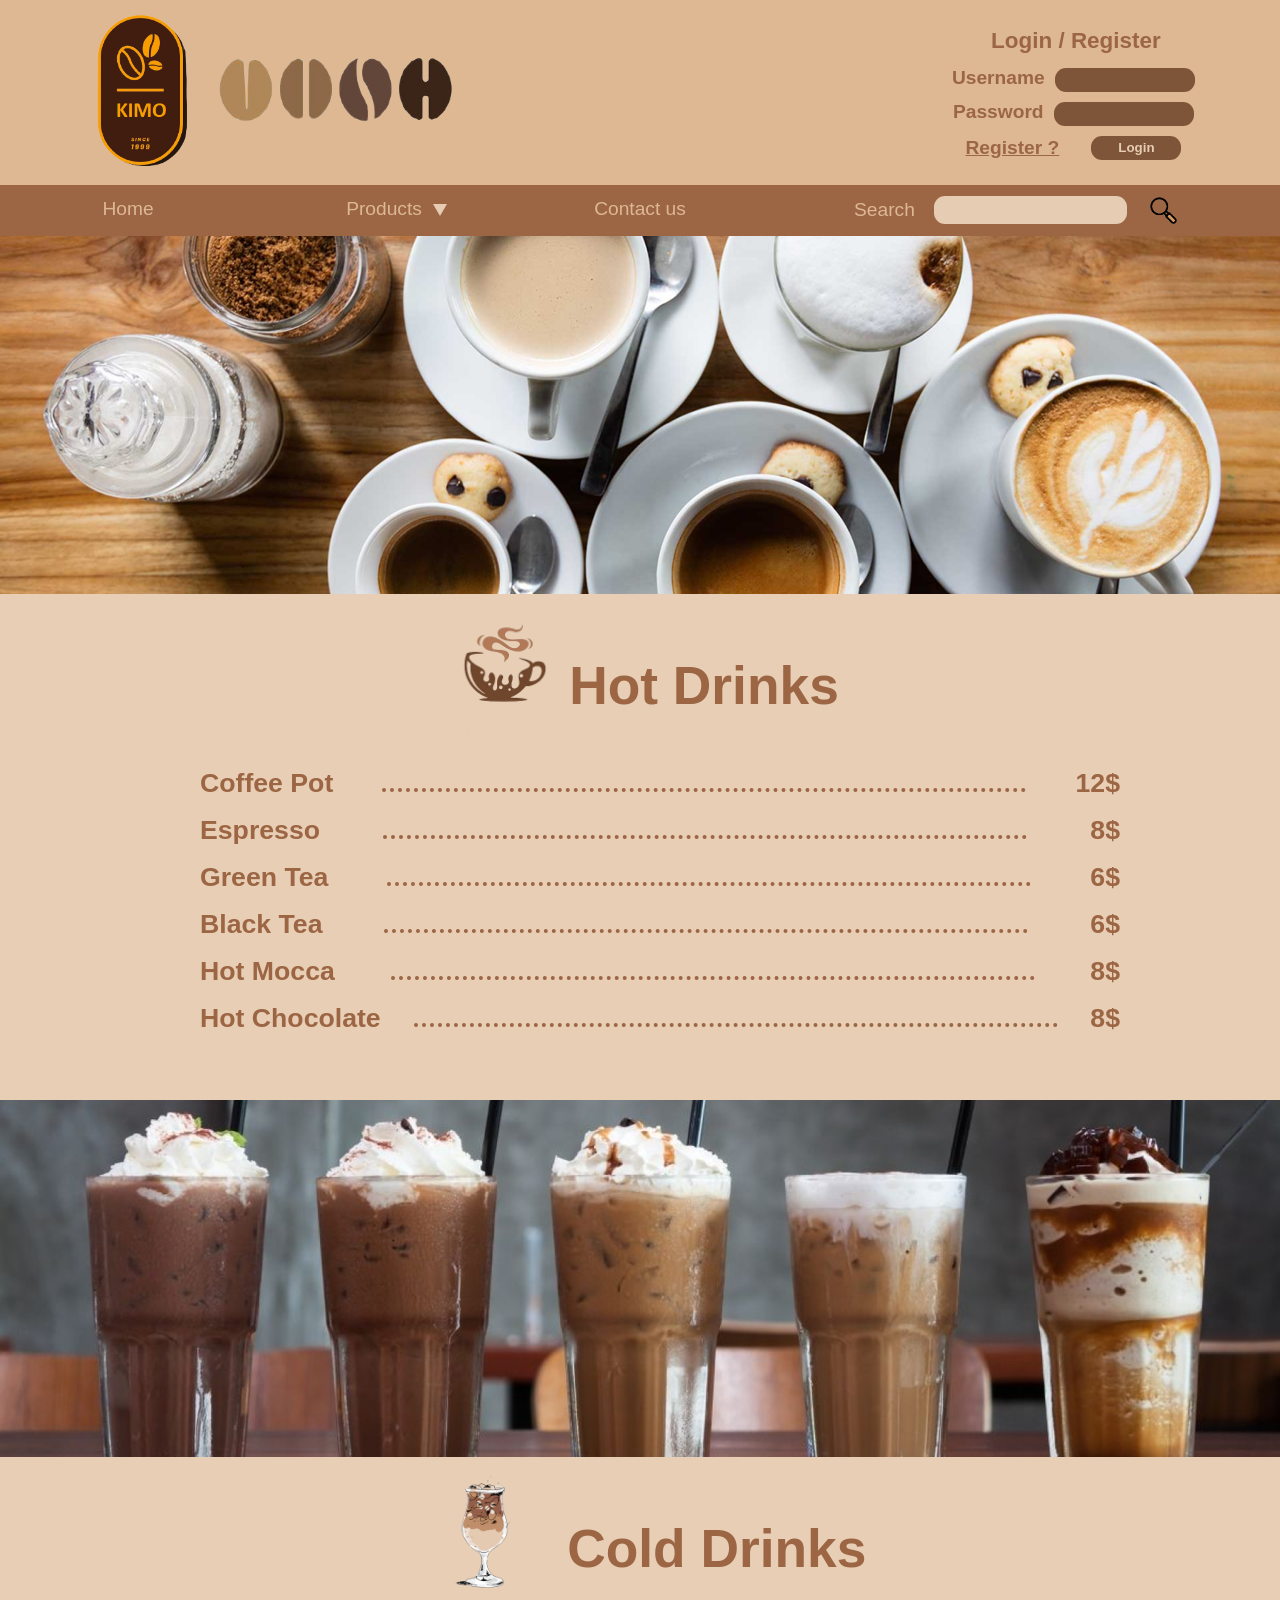
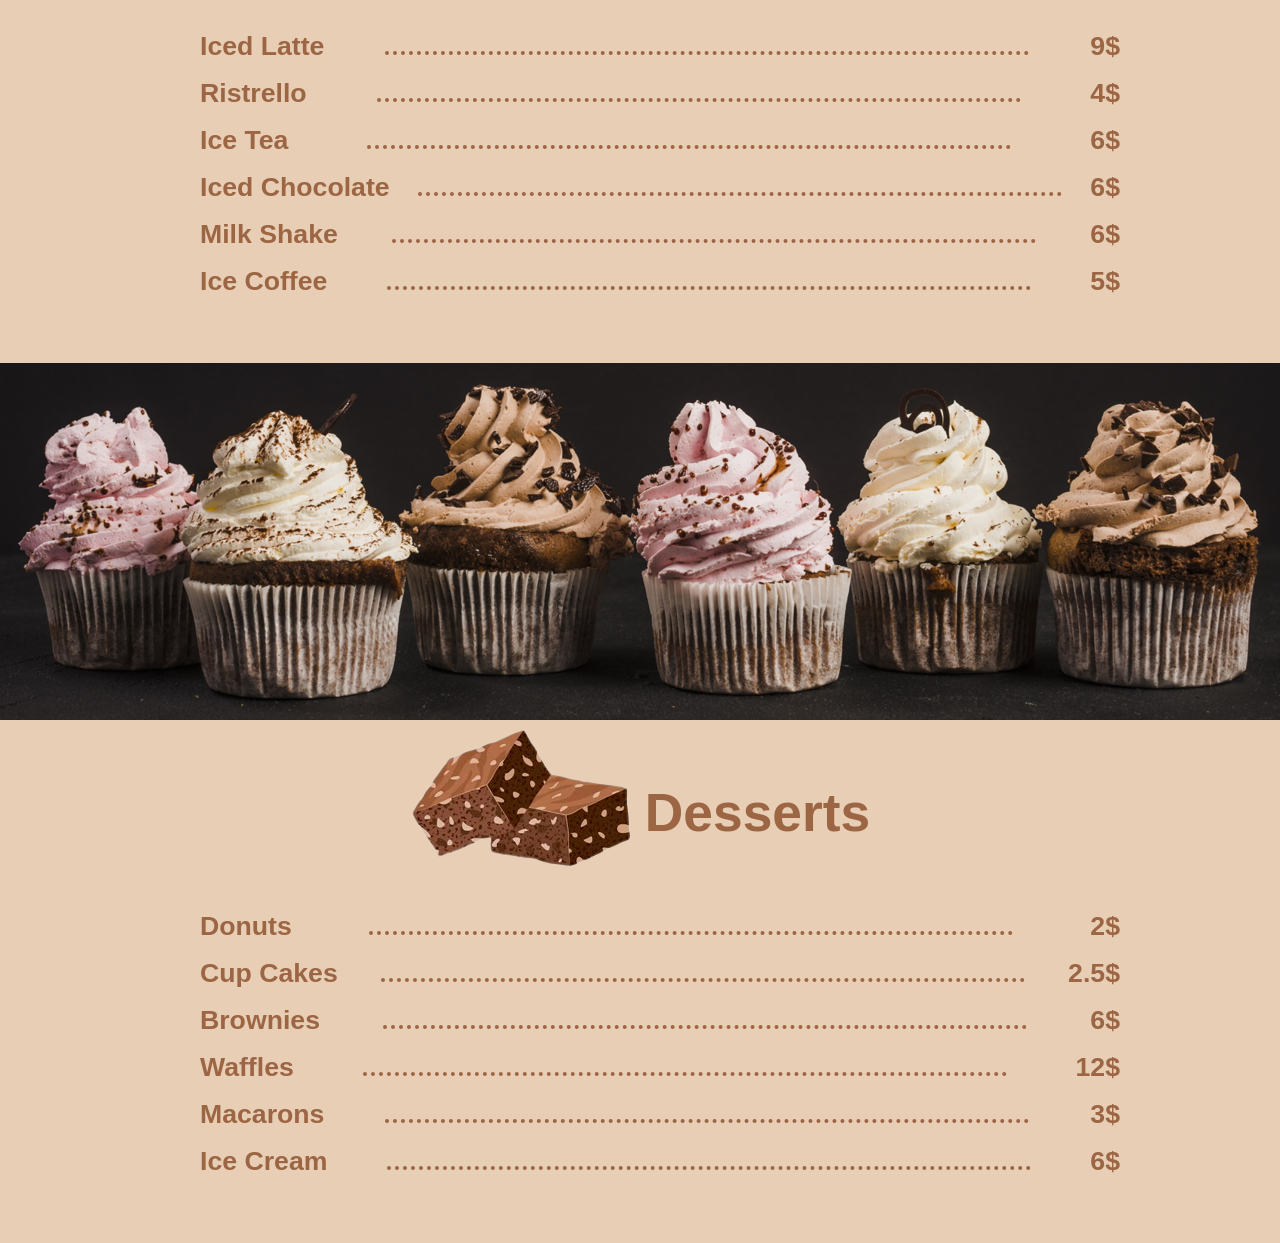
<file: categories.html>
<!DOCTYPE html>
<html lang="en">
<head>
    <meta charset="UTF-8">
    <meta http-equiv="X-UA-Compatible" content="IE=edge">
    <meta name="viewport" content="width=device-width, initial-scale=1.0">
    <title>Categories - KIMO Coffee Shop</title>
    <link rel="stylesheet" href="./assets/css/style.css">
</head>
<body>
    <header>
        <div class="header__main">
            <div class="header__logo">
                <a href="index.html"><img src="images/home/logo1.png" width="100px" class="logo" alt="logo"></a>
                <a href="index.html"><img src="images/home/coffe-beans1.png" width="250px" class="coffee-beans" alt="coffe-beans"></a>
            </div>
            <div class="header__login">
                <form>
                    <h3>Login / Register</h3>
                    <label for="username">Username
                        <input class="header__input" type="text" name="username">
                    </label>
    
                    <label for="password">Password
                        <input class="header__input" type="password" name="password">
                    </label>
    
                    <div class="register-login">
                        <a href="forms.html">Register ?</a>
                        <button class="header__input login__button" type="submit">Login</button>
                    </div>
                </form>
            </div>
        </div>
    
        <nav class="header__navbar">
            <ul class="navbar__list">
                <li class="navbar__item"><a class="navbar__link" href="index.html">Home</a></li>
                <li class="navbar__item"><div class="navbar__link " href="categories.html" ><span id="categories">Products</span></div>
                <div class="categories__list">
                    <a class="secondary__link" href="categories.html">All</a>
                    <a class="secondary__link" href="products/products_coldDrinks.html">Cold Drinks</a>
                    <a class="secondary__link" href="products/products_desserts.html">Dessert</a>
                    <a class="secondary__link" href="products/products_hotDrinks.html">Hot Drinks</a>
                </div>
                </li>
                <li class="navbar__item"><a class="navbar__link" href="index.html#contact-us">Contact us</a></li>
            </ul>
            <form class="header__searchbar" action="">
                <label for="searchInput">Search</label>
                <input type="text" class="searchbar__input" name="searchInput" id="searchInput" />
                <img class="searchbar__button" id="searchButton" onclick="" src="./images/home/search.png" alt="" draggable="false">
            </form>
        </nav>
    </header>

    <div class="body__main--Heading">
        <img class="image--heading" src="./images/hot drinks/Picture1.png" alt="Hot Drinks Heading">
        <div class="body--headingContainer">
            <img class="image--headTitle" src="./images/hot drinks/hot-image.png" alt="Hot Coffee drink">
            <h1>Hot Drinks</h1>
        </div>
    </div>
    <div class="body__main--contain hotDrinks">
        <!-- <ol class="body__main--categoryInfo">
            <li><a href="#">Coffee Pot</a></li>
            <div class="main--dottedLine"></div>
            <li>12$</li>
        </ol>
        <ol class="body__main--categoryInfo">
            <li><a href="#">Espresso</a></li>
            <div class="main--dottedLine"></div>
            <li>4$</li>
        </ol>
        <ol class="body__main--categoryInfo">
            <li><a href="#">Green Tea</a></li>
            <div class="main--dottedLine"></div>
            <li>6$</li>
        </ol>
        <ol class="body__main--categoryInfo">
            <li><a href="#">Black Tea</a></li>
            <div class="main--dottedLine"></div>
            <li>6$</li>
        </ol>
        <ol class="body__main--categoryInfo">
            <li><a href="products/products_hotDrinks.html">Hot Mocha</a></li>
            <div class="main--dottedLine"></div>
            <li>8$</li>
        </ol>
        <ol class="body__main--categoryInfo">
            <li><a href="#">Hot Chocolate</a></li>
            <div class="main--dottedLine"></div>
            <li>8$</li>
        </ol> -->
    </div>
    <div class="body__main--Heading">
        <img class="image--heading" src="./images/cold drink/Picture2.png" alt="Cold Drinks Heading">
        <div class="body--headingContainer">
            <img class="image--cold" src="./images/cold drink/cold-drink.png" alt="Cold drink">
            <h1> Cold Drinks</h1>
        </div>
    </div>

    <div class="body__main--contain coldDrinks">
        <!-- <ol class="body__main--categoryInfo">
            <li><a href="products/products_coldDrinks.html"> Iced Latte</a></li>
            <div class="main--dottedLine"></div>
            <li>9$</li>
        </ol>
        <ol class="body__main--categoryInfo">
            <li><a href="#">Ristrello</a></li>
            <div class="main--dottedLine"></div>
            <li>4$</li>
        </ol>
        <ol class="body__main--categoryInfo">
            <li><a href="#">Ice Tea</a></li>
            <div class="main--dottedLine"></div>
            <li>6$</li>
        </ol>
        <ol class="body__main--categoryInfo">
            <li><a href="#">Iced Chocolate</a></li>
            <div class="main--dottedLine"></div>
            <li>6$</li>
        </ol>
        <ol class="body__main--categoryInfo">
            <li><a href="#">Milk Shake</a></li>
            <div class="main--dottedLine"></div>
            <li>6$</li>
        </ol>
        <ol class="body__main--categoryInfo">
            <li><a href="#">Ice Coffee</a></li>
            <div class="main--dottedLine"></div>
            <li>5$</li>
        </ol> -->
    </div>

    <div class="body__main--Heading">
        <img class="image--heading" src="./images/desert/Picture3.png" alt="Cupcakes">
        <div class="body--headingContainer">
            <img src="./images/desert/brownies.png" alt="Brownies Dessert">
            <h1>Desserts</h1>
        </div>
    </div>
    <div class="body__main--contain desserts">
        <!-- <ol class="body__main--categoryInfo">
            <li><a href="#">Donuts</a></li>
            <div class="main--dottedLine"></div>
            <li>2$</li>
        </ol>
        <ol class="body__main--categoryInfo">
            <li><a href="#">CupCakes</a></li>
            <div class="main--dottedLine"></div>
            <li>2.5$</li>
        </ol>
        <ol class="body__main--categoryInfo">
            <li><a href="products/products_desserts.html">Brownies</a></li>
            <div class="main--dottedLine"></div>
            <li>6$</li>
        </ol>
        <ol class="body__main--categoryInfo">
            <li><a href="#">Waffles</a></li>
            <div class="main--dottedLine"></div>
            <li>12$</li>
        </ol>
        <ol class="body__main--categoryInfo">
            <li><a href="#">Macarons</a></li>
            <div class="main--dottedLine"></div>
            <li>3$</li>
        </ol>
        <ol class="body__main--categoryInfo">
            <li><a href="#">Ice Cream</a></li>
            <div class="main--dottedLine"></div>
            <li>6$</li>
        </ol>
         -->
    </div>
    <script src="./assets/js/jquery-3.6.0.js"></script>
    <script src="./assets/js/categories.js"></script>
    <script src="assets/js/navbar.js"></script>

</body>
</html>
</file>
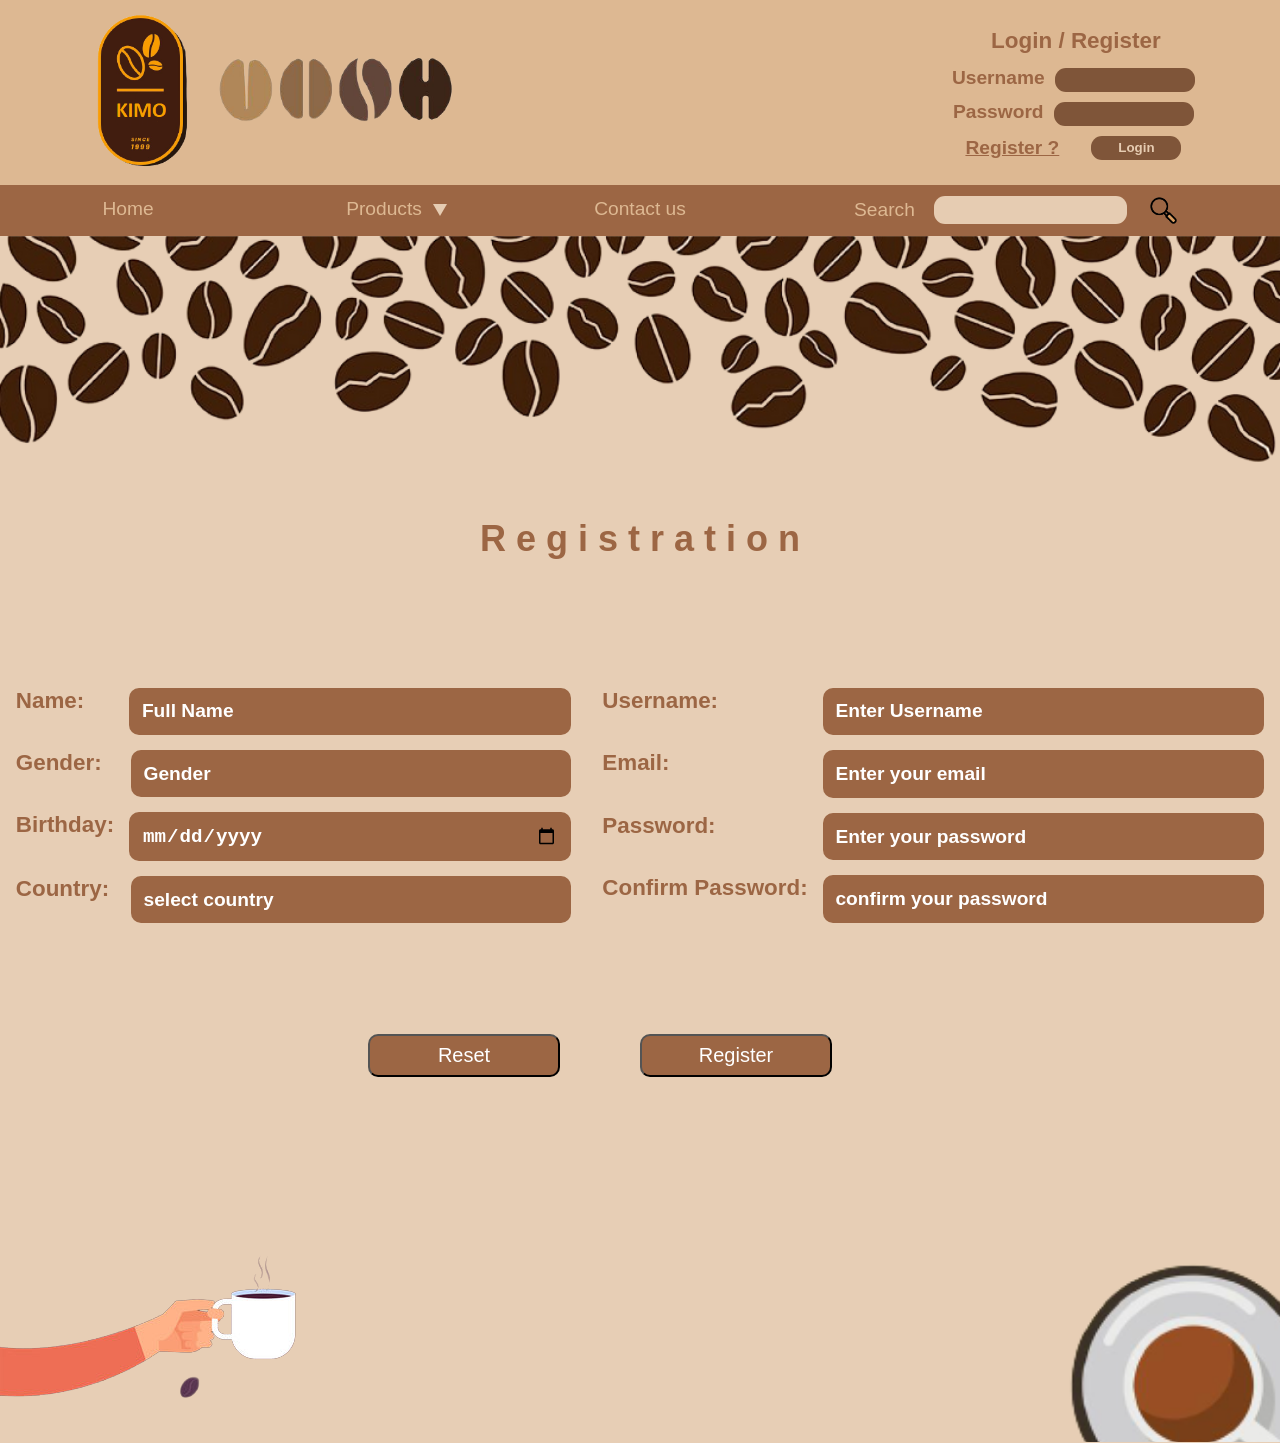
<file: forms.html>
<!DOCTYPE html>
<html lang="en">

<head>
    <meta charset="UTF-8">
    <meta http-equiv="X-UA-Compatible" content="IE=edge">
    <meta name="viewport" content="width=device-width, initial-scale=1.0">
    <title>Document</title>
    <link rel="stylesheet" href="./assets/css/style.css">
</head>
<body>
    <header>
        <div class="header__main">
            <div class="header__logo">
                <a href="index.html"><img src="images/home/logo1.png" width="100px" class="logo" alt="logo"></a>
                <a href="index.html"><img src="images/home/coffe-beans1.png" width="250px" class="coffee-beans" alt="coffe-beans"></a>
            </div>
            <div class="header__login">
                <form>
                    <h3>Login / Register</h3>
                    <label for="username">Username
                        <input class="header__input" type="text" name="username">
                    </label>
    
                    <label for="password">Password
                        <input class="header__input" type="password" name="password">
                    </label>
    
                    <div class="register-login">
                        <a href="forms.html">Register ?</a>
                        <button class="header__input login__button" type="submit">Login</button>
                    </div>
                </form>
            </div>
        </div>
    
        <nav class="header__navbar">
            <ul class="navbar__list">
                <li class="navbar__item"><a class="navbar__link" href="index.html">Home</a></li>
                <li class="navbar__item"><div class="navbar__link " href="./categories/categories.html" ><span id="categories">Products</span></div>
                <div class="categories__list">
                    <a class="secondary__link" href="./categories/categories.html">All</a>
                    <a class="secondary__link" href="./categories/coldDrinks.html">Cold Drinks</a>
                    <a class="secondary__link" href="./categories/desserts.html">Dessert</a>
                    <a class="secondary__link" href="./categories/hotDrinks.html">Hot Drinks</a>
                </div>
                </li>
                <li class="navbar__item"><a class="navbar__link" href="index.html#contact-us">Contact us</a></li>
            </ul>
            <form class="header__searchbar" action="">
                <label for="searchInput">Search</label>
                <input type="text" class="searchbar__input" name="searchInput" id="searchInput" />
                <img class="searchbar__button" onclick="" src="./images/home/search.png" alt="" draggable="false">
            </form>
        </nav>
    </header>

<img class="beans_img" src="images/regsitr/coffee.png" alt="coffe-beans" width="100%">

    <div class="main_registr">
        <h2>R e g i s t r a t i o n</h2>
    </div>
    <form action="">
        <div class="main_form">
            <div class="container_form">
                <div>
                    <label for="name">Name:</label>
                    <input type="text" id="name" placeholder="Full Name" name="name" required>
                </div>


                <div>
                    <label for="gender">Gender:</label>
                    <select name="gender" id="gender">
                        <option value="none" selected>Gender</option>
                        <option value="male">Male</option>
                        <option value="female">Female</option>
                        <option value="other">other</option>
                    </select>
                </div>

                <div>
                    <label for="birthday">Birthday:</label>
                    <input type="date" id="birthday" name="birthday" required>
                </div>

                <div>
                    <label for="country">Country:</label>
                    <select id="country" name="country" >
                        <option value="none">select country</option>
                        <option value="AF">Afghanistan</option>
                        <option value="AX">Aland Islands</option>
                        <option value="AL">Albania</option>
                        <option value="DZ">Algeria</option>
                        <option value="AS">American Samoa</option>
                        <option value="AD">Andorra</option>
                        <option value="AO">Angola</option>
                        <option value="AI">Anguilla</option>
                        <option value="AQ">Antarctica</option>
                        <option value="AG">Antigua and Barbuda</option>
                        <option value="AR">Argentina</option>
                        <option value="AM">Armenia</option>
                        <option value="AW">Aruba</option>
                        <option value="AU">Australia</option>
                        <option value="AT">Austria</option>
                        <option value="AZ">Azerbaijan</option>
                        <option value="BS">Bahamas</option>
                        <option value="BH">Bahrain</option>
                        <option value="BD">Bangladesh</option>
                        <option value="BB">Barbados</option>
                        <option value="BY">Belarus</option>
                        <option value="BE">Belgium</option>
                        <option value="BZ">Belize</option>
                        <option value="BJ">Benin</option>
                        <option value="BM">Bermuda</option>
                        <option value="BT">Bhutan</option>
                        <option value="BO">Bolivia</option>
                        <option value="BQ">Bonaire, Sint Eustatius and Saba</option>
                        <option value="BA">Bosnia and Herzegovina</option>
                        <option value="BW">Botswana</option>
                        <option value="BV">Bouvet Island</option>
                        <option value="BR">Brazil</option>
                        <option value="IO">British Indian Ocean Territory</option>
                        <option value="BN">Brunei Darussalam</option>
                        <option value="BG">Bulgaria</option>
                        <option value="BF">Burkina Faso</option>
                        <option value="BI">Burundi</option>
                        <option value="KH">Cambodia</option>
                        <option value="CM">Cameroon</option>
                        <option value="CA">Canada</option>
                        <option value="CV">Cape Verde</option>
                        <option value="KY">Cayman Islands</option>
                        <option value="CF">Central African Republic</option>
                        <option value="TD">Chad</option>
                        <option value="CL">Chile</option>
                        <option value="CN">China</option>
                        <option value="CX">Christmas Island</option>
                        <option value="CC">Cocos (Keeling) Islands</option>
                        <option value="CO">Colombia</option>
                        <option value="KM">Comoros</option>
                        <option value="CG">Congo</option>
                        <option value="CD">Congo, Democratic Republic of the Congo</option>
                        <option value="CK">Cook Islands</option>
                        <option value="CR">Costa Rica</option>
                        <option value="CI">Cote D'Ivoire</option>
                        <option value="HR">Croatia</option>
                        <option value="CU">Cuba</option>
                        <option value="CW">Curacao</option>
                        <option value="CY">Cyprus</option>
                        <option value="CZ">Czech Republic</option>
                        <option value="DK">Denmark</option>
                        <option value="DJ">Djibouti</option>
                        <option value="DM">Dominica</option>
                        <option value="DO">Dominican Republic</option>
                        <option value="EC">Ecuador</option>
                        <option value="EG">Egypt</option>
                        <option value="SV">El Salvador</option>
                        <option value="GQ">Equatorial Guinea</option>
                        <option value="ER">Eritrea</option>
                        <option value="EE">Estonia</option>
                        <option value="ET">Ethiopia</option>
                        <option value="FK">Falkland Islands (Malvinas)</option>
                        <option value="FO">Faroe Islands</option>
                        <option value="FJ">Fiji</option>
                        <option value="FI">Finland</option>
                        <option value="FR">France</option>
                        <option value="GF">French Guiana</option>
                        <option value="PF">French Polynesia</option>
                        <option value="TF">French Southern Territories</option>
                        <option value="GA">Gabon</option>
                        <option value="GM">Gambia</option>
                        <option value="GE">Georgia</option>
                        <option value="DE">Germany</option>
                        <option value="GH">Ghana</option>
                        <option value="GI">Gibraltar</option>
                        <option value="GR">Greece</option>
                        <option value="GL">Greenland</option>
                        <option value="GD">Grenada</option>
                        <option value="GP">Guadeloupe</option>
                        <option value="GU">Guam</option>
                        <option value="GT">Guatemala</option>
                        <option value="GG">Guernsey</option>
                        <option value="GN">Guinea</option>
                        <option value="GW">Guinea-Bissau</option>
                        <option value="GY">Guyana</option>
                        <option value="HT">Haiti</option>
                        <option value="HM">Heard Island and Mcdonald Islands</option>
                        <option value="VA">Holy See (Vatican City State)</option>
                        <option value="HN">Honduras</option>
                        <option value="HK">Hong Kong</option>
                        <option value="HU">Hungary</option>
                        <option value="IS">Iceland</option>
                        <option value="IN">India</option>
                        <option value="ID">Indonesia</option>
                        <option value="IR">Iran, Islamic Republic of</option>
                        <option value="IQ">Iraq</option>
                        <option value="IE">Ireland</option>
                        <option value="IM">Isle of Man</option>
                        <option value="IL">Israel</option>
                        <option value="IT">Italy</option>
                        <option value="JM">Jamaica</option>
                        <option value="JP">Japan</option>
                        <option value="JE">Jersey</option>
                        <option value="JO">Jordan</option>
                        <option value="KZ">Kazakhstan</option>
                        <option value="KE">Kenya</option>
                        <option value="KI">Kiribati</option>
                        <option value="KP">Korea, Democratic People's Republic of</option>
                        <option value="KR">Korea, Republic of</option>
                        <option value="XK">Kosovo</option>
                        <option value="KW">Kuwait</option>
                        <option value="KG">Kyrgyzstan</option>
                        <option value="LA">Lao People's Democratic Republic</option>
                        <option value="LV">Latvia</option>
                        <option value="LB">Lebanon</option>
                        <option value="LS">Lesotho</option>
                        <option value="LR">Liberia</option>
                        <option value="LY">Libyan Arab Jamahiriya</option>
                        <option value="LI">Liechtenstein</option>
                        <option value="LT">Lithuania</option>
                        <option value="LU">Luxembourg</option>
                        <option value="MO">Macao</option>
                        <option value="MK">Macedonia, the Former Yugoslav Republic of</option>
                        <option value="MG">Madagascar</option>
                        <option value="MW">Malawi</option>
                        <option value="MY">Malaysia</option>
                        <option value="MV">Maldives</option>
                        <option value="ML">Mali</option>
                        <option value="MT">Malta</option>
                        <option value="MH">Marshall Islands</option>
                        <option value="MQ">Martinique</option>
                        <option value="MR">Mauritania</option>
                        <option value="MU">Mauritius</option>
                        <option value="YT">Mayotte</option>
                        <option value="MX">Mexico</option>
                        <option value="FM">Micronesia, Federated States of</option>
                        <option value="MD">Moldova, Republic of</option>
                        <option value="MC">Monaco</option>
                        <option value="MN">Mongolia</option>
                        <option value="ME">Montenegro</option>
                        <option value="MS">Montserrat</option>
                        <option value="MA">Morocco</option>
                        <option value="MZ">Mozambique</option>
                        <option value="MM">Myanmar</option>
                        <option value="NA">Namibia</option>
                        <option value="NR">Nauru</option>
                        <option value="NP">Nepal</option>
                        <option value="NL">Netherlands</option>
                        <option value="AN">Netherlands Antilles</option>
                        <option value="NC">New Caledonia</option>
                        <option value="NZ">New Zealand</option>
                        <option value="NI">Nicaragua</option>
                        <option value="NE">Niger</option>
                        <option value="NG">Nigeria</option>
                        <option value="NU">Niue</option>
                        <option value="NF">Norfolk Island</option>
                        <option value="MP">Northern Mariana Islands</option>
                        <option value="NO">Norway</option>
                        <option value="OM">Oman</option>
                        <option value="PK">Pakistan</option>
                        <option value="PW">Palau</option>
                        <option value="PS">Palestinian Territory, Occupied</option>
                        <option value="PA">Panama</option>
                        <option value="PG">Papua New Guinea</option>
                        <option value="PY">Paraguay</option>
                        <option value="PE">Peru</option>
                        <option value="PH">Philippines</option>
                        <option value="PN">Pitcairn</option>
                        <option value="PL">Poland</option>
                        <option value="PT">Portugal</option>
                        <option value="PR">Puerto Rico</option>
                        <option value="QA">Qatar</option>
                        <option value="RE">Reunion</option>
                        <option value="RO">Romania</option>
                        <option value="RU">Russian Federation</option>
                        <option value="RW">Rwanda</option>
                        <option value="BL">Saint Barthelemy</option>
                        <option value="SH">Saint Helena</option>
                        <option value="KN">Saint Kitts and Nevis</option>
                        <option value="LC">Saint Lucia</option>
                        <option value="MF">Saint Martin</option>
                        <option value="PM">Saint Pierre and Miquelon</option>
                        <option value="VC">Saint Vincent and the Grenadines</option>
                        <option value="WS">Samoa</option>
                        <option value="SM">San Marino</option>
                        <option value="ST">Sao Tome and Principe</option>
                        <option value="SA">Saudi Arabia</option>
                        <option value="SN">Senegal</option>
                        <option value="RS">Serbia</option>
                        <option value="CS">Serbia and Montenegro</option>
                        <option value="SC">Seychelles</option>
                        <option value="SL">Sierra Leone</option>
                        <option value="SG">Singapore</option>
                        <option value="SX">Sint Maarten</option>
                        <option value="SK">Slovakia</option>
                        <option value="SI">Slovenia</option>
                        <option value="SB">Solomon Islands</option>
                        <option value="SO">Somalia</option>
                        <option value="ZA">South Africa</option>
                        <option value="GS">South Georgia and the South Sandwich Islands</option>
                        <option value="SS">South Sudan</option>
                        <option value="ES">Spain</option>
                        <option value="LK">Sri Lanka</option>
                        <option value="SD">Sudan</option>
                        <option value="SR">Suriname</option>
                        <option value="SJ">Svalbard and Jan Mayen</option>
                        <option value="SZ">Swaziland</option>
                        <option value="SE">Sweden</option>
                        <option value="CH">Switzerland</option>
                        <option value="SY">Syrian Arab Republic</option>
                        <option value="TW">Taiwan, Province of China</option>
                        <option value="TJ">Tajikistan</option>
                        <option value="TZ">Tanzania, United Republic of</option>
                        <option value="TH">Thailand</option>
                        <option value="TL">Timor-Leste</option>
                        <option value="TG">Togo</option>
                        <option value="TK">Tokelau</option>
                        <option value="TO">Tonga</option>
                        <option value="TT">Trinidad and Tobago</option>
                        <option value="TN">Tunisia</option>
                        <option value="TR">Turkey</option>
                        <option value="TM">Turkmenistan</option>
                        <option value="TC">Turks and Caicos Islands</option>
                        <option value="TV">Tuvalu</option>
                        <option value="UG">Uganda</option>
                        <option value="UA">Ukraine</option>
                        <option value="AE">United Arab Emirates</option>
                        <option value="GB">United Kingdom</option>
                        <option value="US">United States</option>
                        <option value="UM">United States Minor Outlying Islands</option>
                        <option value="UY">Uruguay</option>
                        <option value="UZ">Uzbekistan</option>
                        <option value="VU">Vanuatu</option>
                        <option value="VE">Venezuela</option>
                        <option value="VN">Viet Nam</option>
                        <option value="VG">Virgin Islands, British</option>
                        <option value="VI">Virgin Islands, U.s.</option>
                        <option value="WF">Wallis and Futuna</option>
                        <option value="EH">Western Sahara</option>
                        <option value="YE">Yemen</option>
                        <option value="ZM">Zambia</option>
                        <option value="ZW">Zimbabwe</option>
                    </select>
                </div>

            </div>
            <div class="container_form">
                                
                <div>
                    <label for="uname">Username:</label>
                    <input type="text" id="uname" placeholder="Enter Username" name="uname" required>
                </div>

                <div>
                    <label for="email">Email:</label>
                    <input type="email" id="email" placeholder="Enter your email" name="email" required>
                </div>
                                
                <div>
                    <label for="pwd">Password:</label>
                    <input type="password" id="pwd" name="pwd" required placeholder="Enter your password">
                </div>
                
                <div>
                    <label for="cpwd">Confirm Password:</label>
                    <input type="password" id="cpwd" name="cpwd" required placeholder="confirm your password">
                </div>
            </div>
            
        </div>
        <div class="main_button">
            <div class="press_to_rest">
                <button type="reset" value="Reset">Reset</button>
            </div>
            <div class="press_to_sub">
                <button type="submit" class="registerbtn">Register</button>
            </div>
        </div>
    </form>
    <div class="coffee_hand">
        <img src="images/regsitr/hand.png" alt="hand_with_coffee">
    </div>
    <div class="coffe_cup">
        <img src="images/regsitr/cup.png" alt="cup_of_coffee" width="25%">
    </div>
    <script src="./assets/js/jquery-3.6.0.js"></script>
    <script src="assets/js/navbar.js"></script>
    <script src="assets/js/formValidation.js"></script>
</body>
</html>
</file>
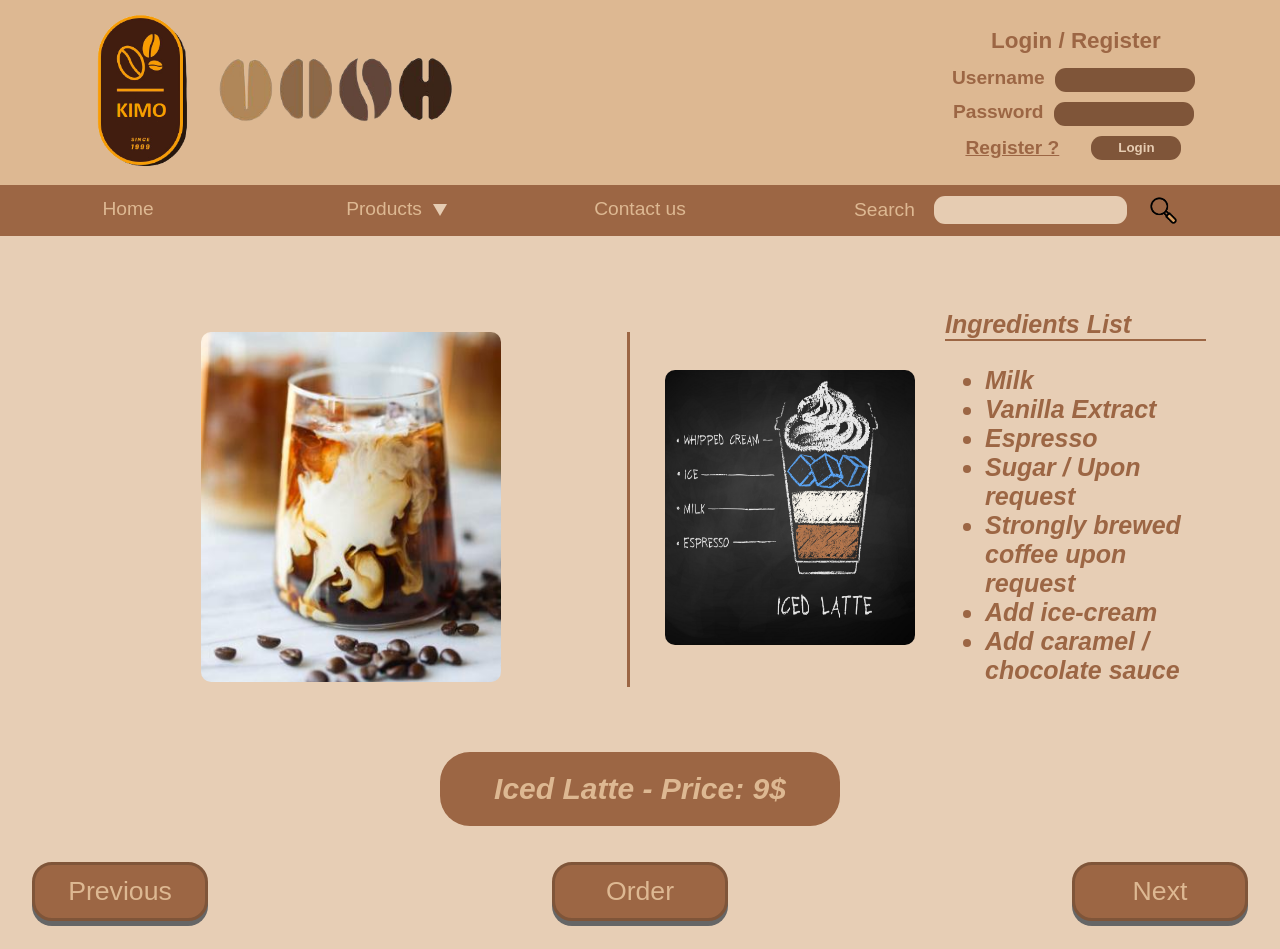
<file: product_coldDrink.html>
<!DOCTYPE html>
<html lang="en">
<head>
    <meta charset="UTF-8">
    <meta http-equiv="X-UA-Compatible" content="IE=edge">
    <meta name="viewport" content="width=device-width, initial-scale=1.0">
    <title>Product Description - KIMO Coffee Shop</title>
    <link rel="stylesheet" href="./assets/css/style.css">
</head>
<body>
    <header>
        <div class="header__main">
            <div class="header__logo">
                <a href="index.html"><img src="images/home/logo1.png" width="100px" class="logo" alt="logo"></a>
                <a href="index.html"><img src="images/home/coffe-beans1.png" width="250px" class="coffee-beans" alt="coffe-beans"></a>
            </div>
            <div class="header__login">
                <form>
                    <h3>Login / Register</h3>
                    <label for="username">Username
                        <input class="header__input" type="text" name="username">
                    </label>
    
                    <label for="password">Password
                        <input class="header__input" type="password" name="password">
                    </label>
    
                    <div class="register-login">
                        <a href="forms.html">Register ?</a>
                        <button class="header__input login__button" type="submit">Login</button>
                    </div>
                </form>
            </div>
        </div>
    
        <nav class="header__navbar">
            <ul class="navbar__list">
                <li class="navbar__item"><a class="navbar__link" href="index.html">Home</a></li>
                <li class="navbar__item"><div class="navbar__link " href="categories.html" ><span id="categories">Products</span></div>
                <div class="categories__list">
                    <a class="secondary__link" href="categories.html">All</a>
                    <a class="secondary__link" href="product_coldDrink.html">Cold Drinks</a>
                    <a class="secondary__link" href="product_dessert.html">Dessert</a>
                    <a class="secondary__link" href="product_hotDrink.html">Hot Drinks</a>
                </div>
                </li>
                <li class="navbar__item"><a class="navbar__link" href="index.html#contact-us">Contact us</a></li>
            </ul>
            <form class="header__searchbar" action="">
                <label for="searchInput">Search</label>
                <input type="text" class="searchbar__input" name="searchInput" id="searchInput" />
                <img class="searchbar__button" onclick="" src="./images/home/search.png" alt="" draggable="false">
            </form>
        </nav>
    </header>
    <div class="main--describeContainer">
        <div class="main--containerDescribe">
            <div class="main--partition partition-img">
                <div class="main--categoryType main--border">
                    <img class="image--ice-coffee" src="./images/cold drink/coconut-ice.jpg" alt="Iced Coffe Cup">
                </div>
            </div>
            <div class="main--partition main--partition-one second--partition">
                <div>
                    <img  class="image--icedLatte" src="./images/cold drink/iced--latte.png" alt="">
                </div>
                <div class="main--describeText">
                    <div class="ingredients_li">
                        Ingredients List
                    </div>
                    <ul>
                        <li>Milk</li>
                        <li>Vanilla Extract</li>
                        <li>Espresso </li>
                        <li>Sugar / Upon request</li>
                        <li>Strongly brewed coffee upon request</li>
                        <li>Add ice-cream</li>
                        <li>Add caramel / chocolate sauce</li>
                    </ul>
                </div>
            </div>
        </div>
        <div class="main--pageDescribe">
            <p>Iced Latte - Price: 9$</p>
        </div>
        <div class="button--Page">
            <a href="categories.html"><input type="button" name="previous" id="previous" value="Previous"></a>
           <a href="#"><input type="button" name="order" id="order" value="Order"></a>
            <a href="categories.html"><input type="button" name="next" id="next" value="Next"></a>
        </div>
    </div>
    <script src="./assets/js/jquery-3.6.0.js"></script>

    <script src="assets/js/navbar.js"></script>

</body>
</html>
</file>
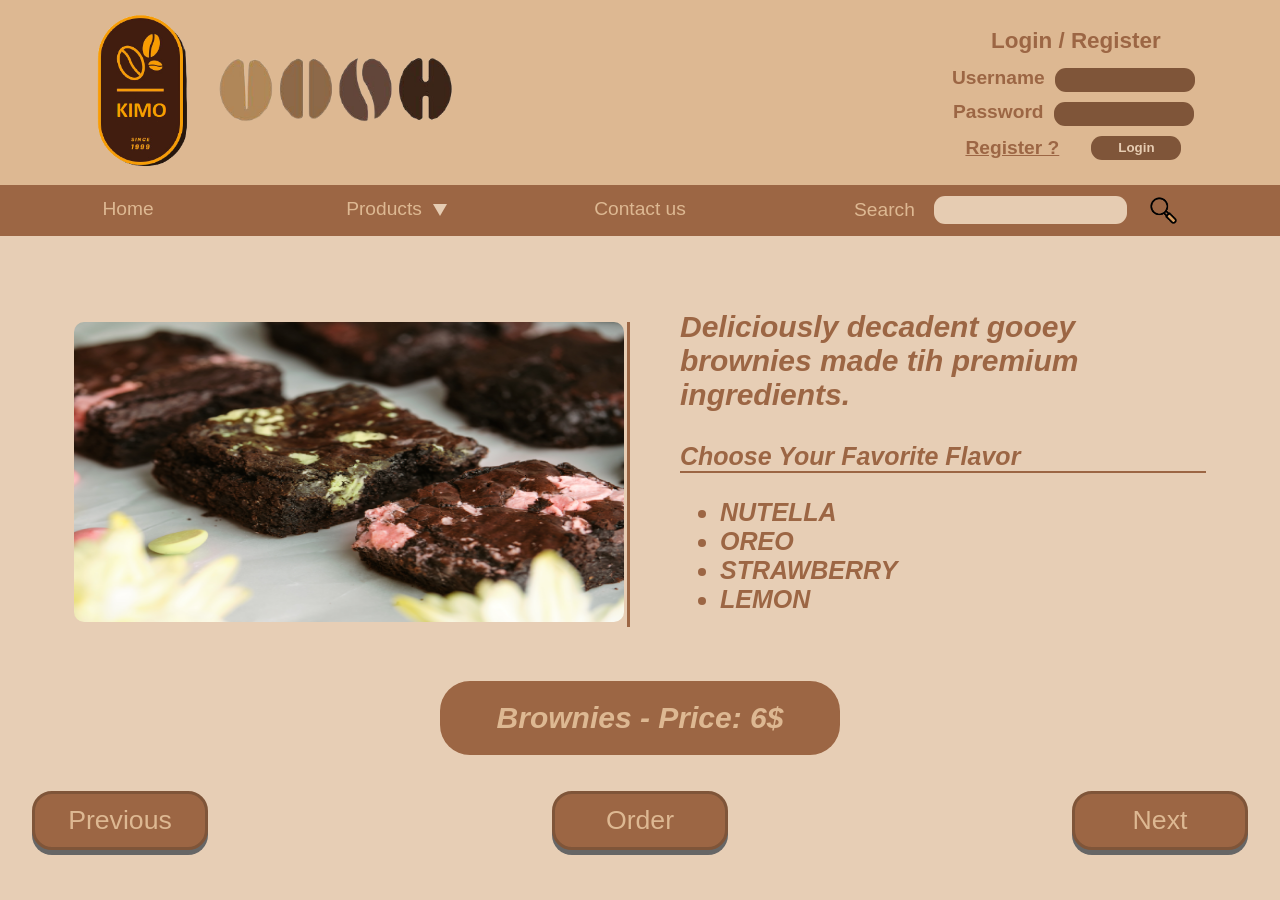
<file: product_dessert.html>
<!DOCTYPE html>
<html lang="en">
<head>
    <meta charset="UTF-8">
    <meta http-equiv="X-UA-Compatible" content="IE=edge">
    <meta name="viewport" content="width=device-width, initial-scale=1.0">
    <title>Product Description - KIMO Coffee Shop</title>
    <link rel="stylesheet" href="./assets/css/style.css">
</head>
<body>
    <header>
        <div class="header__main">
            <div class="header__logo">
                <a href="index.html"><img src="images/home/logo1.png" width="100px" class="logo" alt="logo"></a>
                <a href="index.html"><img src="images/home/coffe-beans1.png" width="250px" class="coffee-beans" alt="coffe-beans"></a>
            </div>
            <div class="header__login">
                <form>
                    <h3>Login / Register</h3>
                    <label for="username">Username
                        <input class="header__input" type="text" name="username">
                    </label>
    
                    <label for="password">Password
                        <input class="header__input" type="password" name="password">
                    </label>
    
                    <div class="register-login">
                        <a href="forms.html">Register ?</a>
                        <button class="header__input login__button" type="submit">Login</button>
                    </div>
                </form>
            </div>
        </div>
    
        <nav class="header__navbar">
            <ul class="navbar__list">
                <li class="navbar__item"><a class="navbar__link" href="index.html">Home</a></li>
                <li class="navbar__item"><div class="navbar__link " href="categories.html" ><span id="categories">Products</span></div>
                <div class="categories__list">
                    <a class="secondary__link" href="categories.html">All</a>
                    <a class="secondary__link" href="product_coldDrink.html">Cold Drinks</a>
                    <a class="secondary__link" href="product_dessert.html">Dessert</a>
                    <a class="secondary__link" href="product_hotDrink.html">Hot Drinks</a>
                </div>
                </li>
                <li class="navbar__item"><a class="navbar__link" href="index.html#contact-us">Contact us</a></li>
            </ul>
            <form class="header__searchbar" action="">
                <label for="searchInput">Search</label>
                <input type="text" class="searchbar__input" name="searchInput" id="searchInput" />
                <img class="searchbar__button" onclick="" src="./images/home/search.png" alt="" draggable="false">
            </form>
        </nav>
    </header>
    <div class="main--describeContainer">
        <div class="main--containerDescribe">
            <div class="main--partition">
                <div class="main--categoryType main--border">
                    <img class="image--Dispaly" src="./images/desert/browniess.png" alt="Falvored Brownies">
                </div>
            </div>
            <div class="main--partition main--partition-one second--partition">
                <div class="main--describeText">
                    
                    <div class="ingredients_li">
                        <p><strong>Deliciously decadent gooey brownies made tih premium ingredients.</strong></p>
                        Choose Your Favorite Flavor
                    </div>
                    
                    <ul>
                        <li>NUTELLA</li>
                        <li>OREO</li>
                        <li>STRAWBERRY</li>
                        <li>LEMON</li>
                    </ul>
                </div>
            </div>
        </div>
        <div class="main--pageDescribe">
            <p>Brownies - Price: 6$</p>
        </div>
        <div class="button--Page">
            <a href="categories.html"><input type="button" name="previous" id="previous" value="Previous"></a>
           <a href="#"><input type="button" name="order" id="order" value="Order"></a>
            <a href="categories.html"><input type="button" name="next" id="next" value="Next"></a>
        </div>
    </div>
    <script src="./assets/js/jquery-3.6.0.js"></script>
    <script src="assets/js/navbar.js"></script>

</body>
</html>
</file>
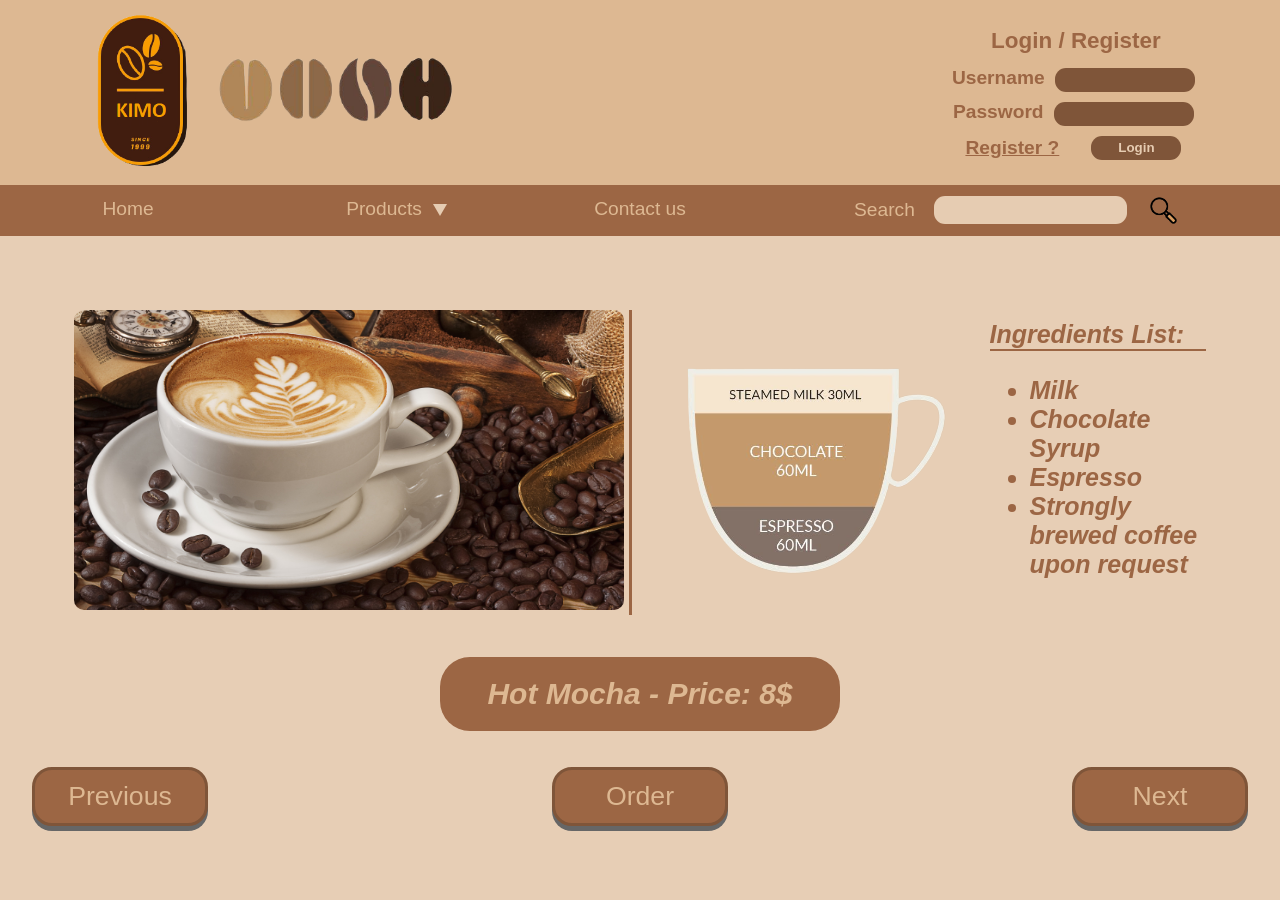
<file: product_hotDrink.html>
<!DOCTYPE html>
<html lang="en">
<head>
    <meta charset="UTF-8">
    <meta http-equiv="X-UA-Compatible" content="IE=edge">
    <meta name="viewport" content="width=device-width, initial-scale=1.0">
    <title>Product Description - KIMO Coffee Shop</title>
    <link rel="stylesheet" href="./assets/css/style.css">
</head>
<body>
    <header>
        <div class="header__main">
            <div class="header__logo">
                <a href="index.html"><img src="images/home/logo1.png" width="100px" class="logo" alt="logo"></a>
                <a href="index.html"><img src="images/home/coffe-beans1.png" width="250px" class="coffee-beans" alt="coffe-beans"></a>
            </div>
            <div class="header__login">
                <form>
                    <h3>Login / Register</h3>
                    <label for="username">Username
                        <input class="header__input" type="text" name="username">
                    </label>
    
                    <label for="password">Password
                        <input class="header__input" type="password" name="password">
                    </label>
    
                    <div class="register-login">
                        <a href="forms.html">Register ?</a>
                        <button class="header__input login__button" type="submit">Login</button>
                    </div>
                </form>
            </div>
        </div>
    
        <nav class="header__navbar">
            <ul class="navbar__list">
                <li class="navbar__item"><a class="navbar__link" href="index.html">Home</a></li>
                <li class="navbar__item"><div class="navbar__link " href="categories.html" ><span id="categories">Products</span></div>
                <div class="categories__list">
                    <a class="secondary__link" href="categories.html">All</a>
                    <a class="secondary__link" href="product_coldDrink.html">Cold Drinks</a>
                    <a class="secondary__link" href="product_dessert.html">Dessert</a>
                    <a class="secondary__link" href="product_hotDrink.html">Hot Drinks</a>
                </div>
                </li>
                <li class="navbar__item"><a class="navbar__link" href="index.html#contact-us">Contact us</a></li>
            </ul>
            <form class="header__searchbar" action="">
                <label for="searchInput">Search</label>
                <input type="text" class="searchbar__input" name="searchInput" id="searchInput" />
                <img class="searchbar__button" onclick="" src="./images/home/search.png" alt="" draggable="false">
            </form>
        </nav>
    </header>
    <div class="main--describeContainer">
        <div class="main--containerDescribe">
            <div class="main--partition main--border">
                <div class="main--categoryType">
                    <img class="image--Dispaly" src="./images/hot drinks/hot-mocha.jpg" alt="">
                </div>
            </div>
            <div class="main--partition main--partition-one second--partition">
                <div>
                    <img src="./images/hot drinks/mocha.png" alt="Hot Mocha Cup">
                </div>
                <div class="main--describeText">
                    <div class="ingredients_li">
                        Ingredients List:
                    </div>
                    <ul>
                        <li>Milk</li>
                        <li>Chocolate Syrup</li>
                        <li>Espresso </li>
                        <li>Strongly brewed coffee upon request</li>
                    </ul>
                </div>
            </div>
        </div>
        <div class="main--pageDescribe">
            <p>Hot Mocha - Price: 8$</p>
        </div>
        <div class="button--Page">
            <a href="categories.html"><input type="button" name="previous" id="previous" value="Previous"></a>
           <a href="#"><input type="button" name="order" id="order" value="Order"></a>
            <a href="categories.html"><input type="button" name="next" id="next" value="Next"></a>
        </div>
    </div>
    <script src="./assets/js/jquery-3.6.0.js"></script>
    <script src="assets/js/navbar.js"></script>

</body>
</html>
</file>
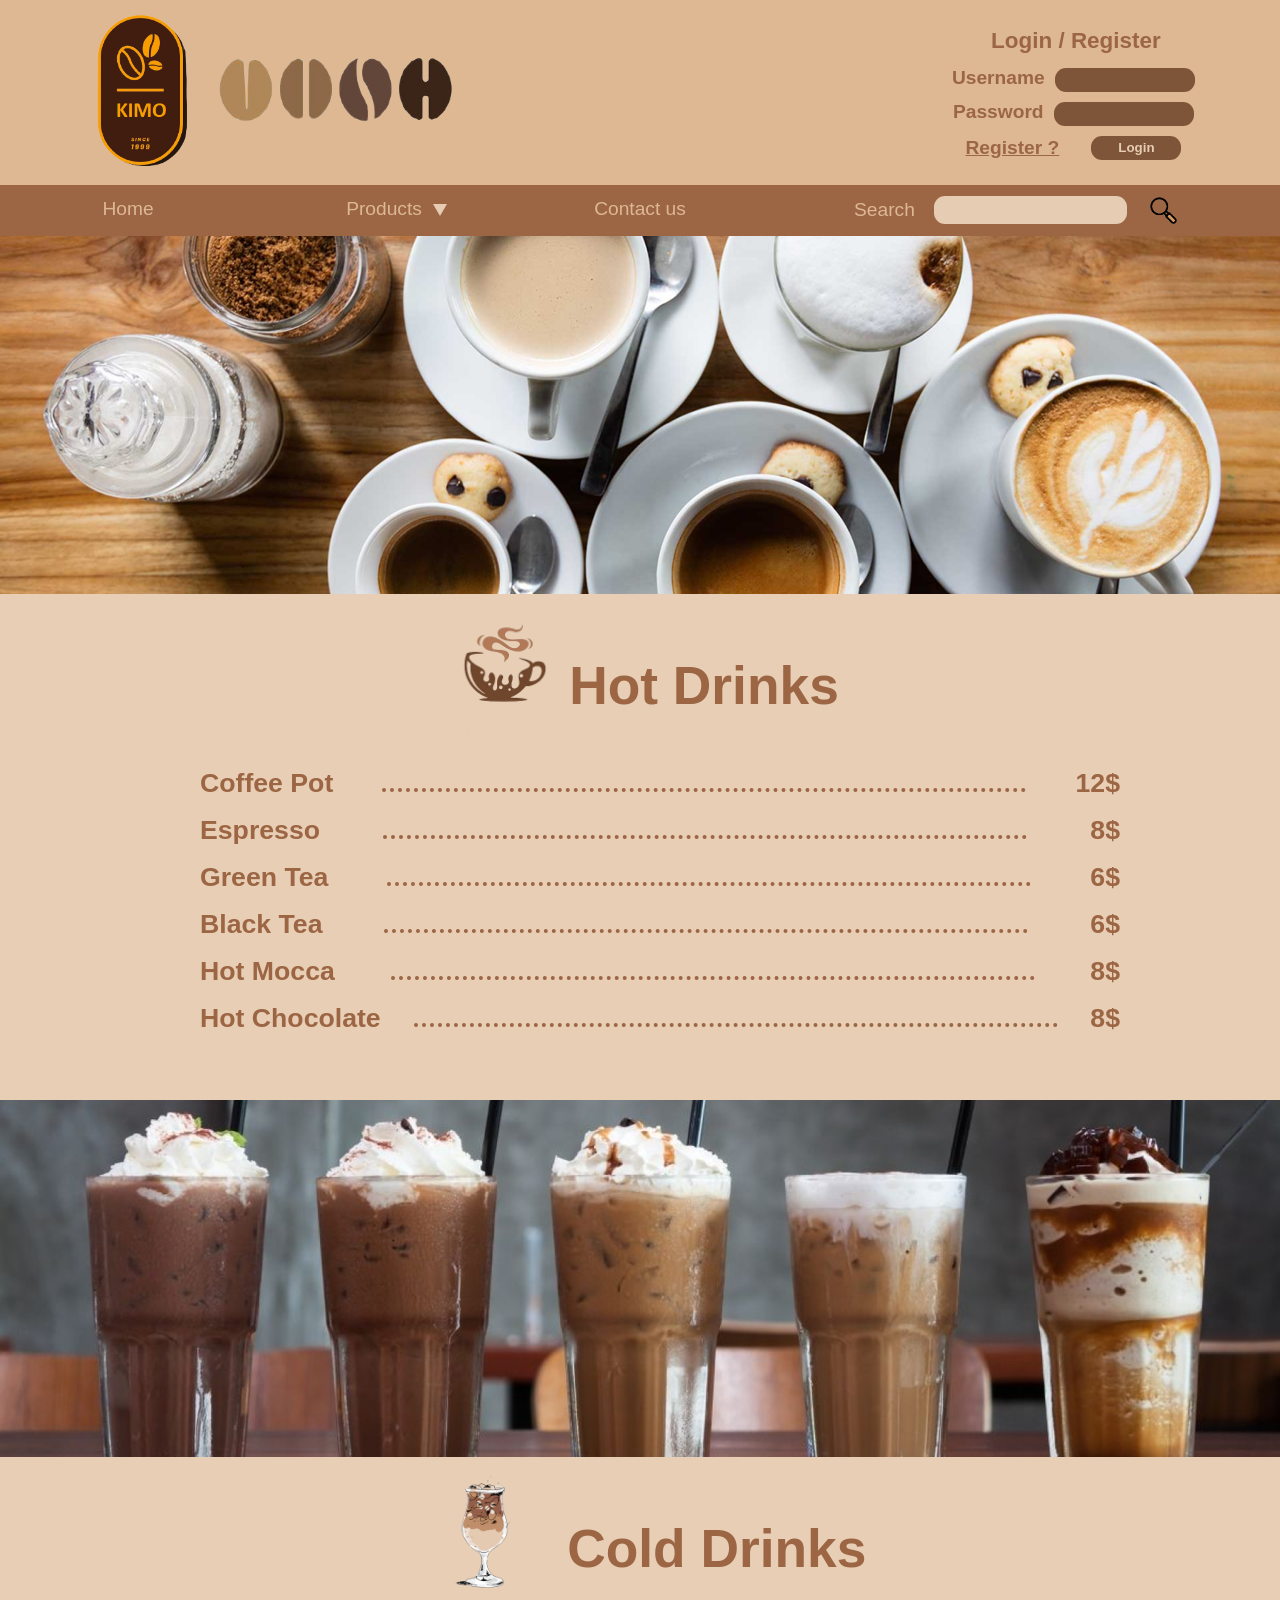
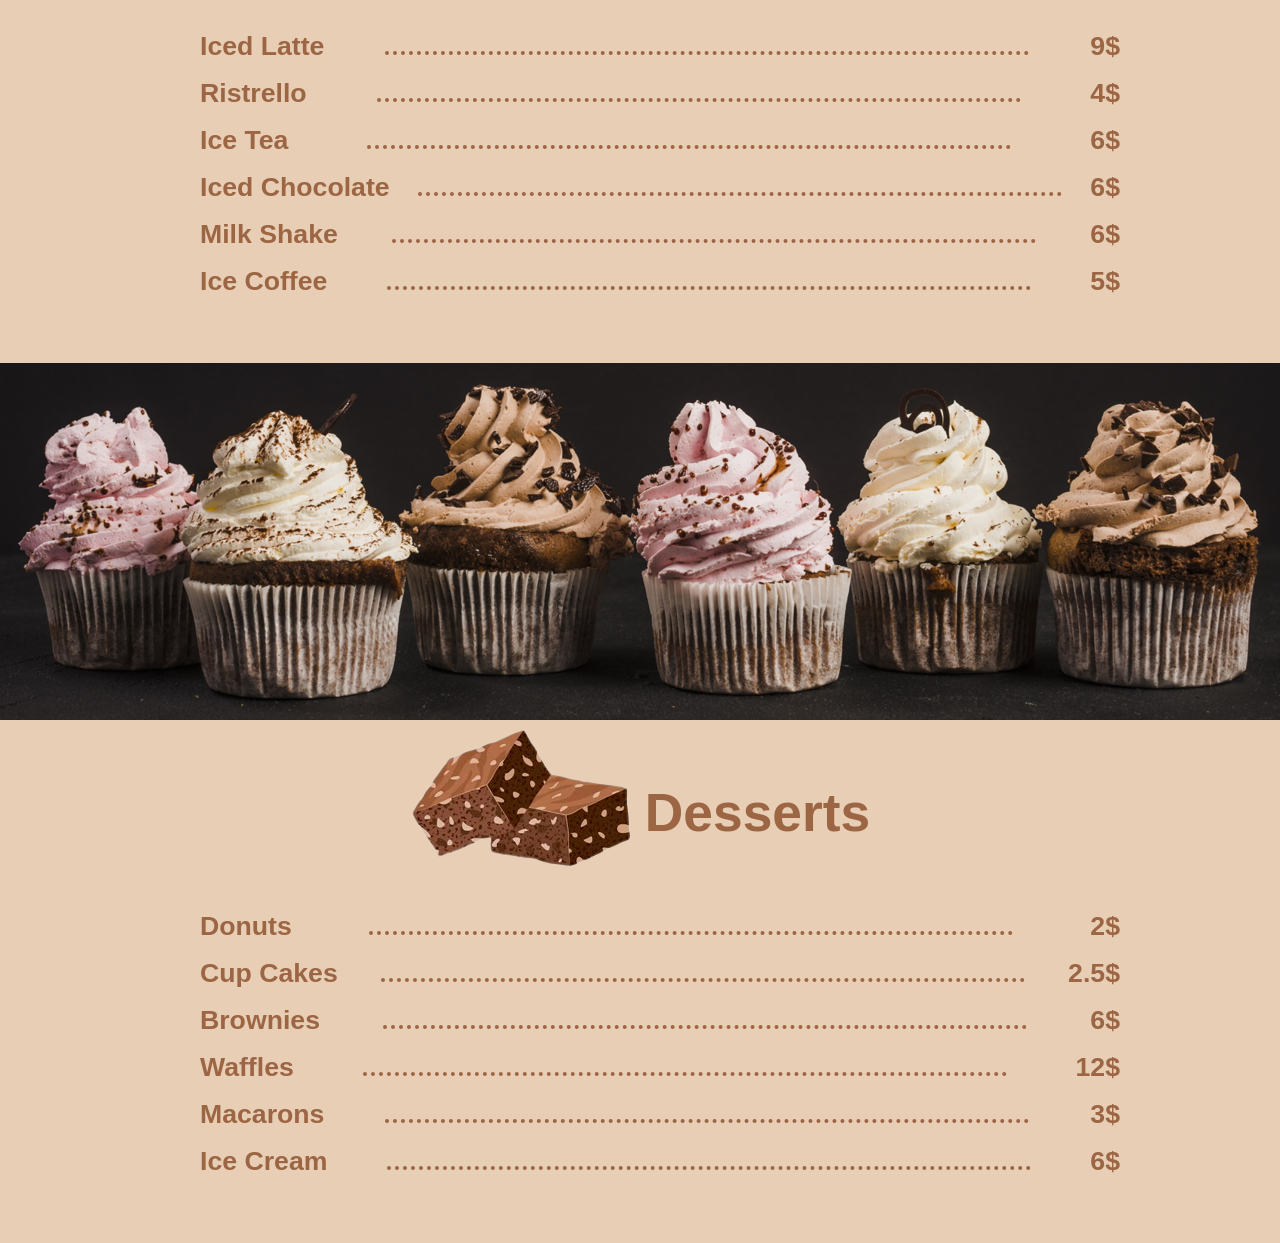
<file: categories/categories.html>
<!DOCTYPE html>
<html lang="en">
<head>
    <meta charset="UTF-8">
    <meta http-equiv="X-UA-Compatible" content="IE=edge">
    <meta name="viewport" content="width=device-width, initial-scale=1.0">
    <title>Categories - KIMO Coffee Shop</title>
    <link rel="stylesheet" href="../assets/css/style.css">
</head>
<body>
    <header>
        <div class="header__main">
            <div class="header__logo">
                <a href="../index.html"><img src="../images/home/logo1.png" width="100px" class="logo" alt="logo"></a>
                <a href="../index.html"><img src="../images/home/coffe-beans1.png" width="250px" class="coffee-beans" alt="coffe-beans"></a>
            </div>
            <div class="header__login">
                <form>
                    <h3>Login / Register</h3>
                    <label for="username">Username
                        <input class="header__input" type="text" name="username">
                    </label>
    
                    <label for="password">Password
                        <input class="header__input" type="password" name="password">
                    </label>
    
                    <div class="register-login">
                        <a href="../forms.html">Register ?</a>
                        <button class="header__input login__button" type="submit">Login</button>
                    </div>
                </form>
            </div>
        </div>
    
        <nav class="header__navbar">
            <ul class="navbar__list">
                <li class="navbar__item"><a class="navbar__link" href="../index.html">Home</a></li>
                <li class="navbar__item"><div class="navbar__link " href="categories.html" ><span id="categories">Products</span></div>
                <div class="categories__list">
                    <a class="secondary__link" href="categories.html">All</a>
                    <a class="secondary__link" href="coldDrinks.html">Cold Drinks</a>
                    <a class="secondary__link" href="desserts.html">Dessert</a>
                    <a class="secondary__link" href="hotDrinks.html">Hot Drinks</a>
                </div>
                </li>
                <li class="navbar__item"><a class="navbar__link" href="../index.html#contact-us">Contact us</a></li>
            </ul>
            <form class="header__searchbar" action="">
                <label for="searchInput">Search</label>
                <input type="text" class="searchbar__input" name="searchInput" id="searchInput" />
                <img class="searchbar__button" id="searchButton" onclick="" src="../images/home/search.png" alt="" draggable="false">
            </form>
        </nav>
    </header>

    <div class="body__main--Heading">
        <img class="image--heading" src="../images/hot drinks/Picture1.png" alt="Hot Drinks Heading">
        <div class="body--headingContainer">
            <img class="image--headTitle" src="../images/hot drinks/hot-image.png" alt="Hot Coffee drink">
            <h1>Hot Drinks</h1>
        </div>
    </div>
    <div class="body__main--contain hotDrinks">
        <!-- <ol class="body__main--categoryInfo">
            <li><a href="#">Coffee Pot</a></li>
            <div class="main--dottedLine"></div>
            <li>12$</li>
        </ol>
        <ol class="body__main--categoryInfo">
            <li><a href="#">Espresso</a></li>
            <div class="main--dottedLine"></div>
            <li>4$</li>
        </ol>
        <ol class="body__main--categoryInfo">
            <li><a href="#">Green Tea</a></li>
            <div class="main--dottedLine"></div>
            <li>6$</li>
        </ol>
        <ol class="body__main--categoryInfo">
            <li><a href="#">Black Tea</a></li>
            <div class="main--dottedLine"></div>
            <li>6$</li>
        </ol>
        <ol class="body__main--categoryInfo">
            <li><a href="../products/products_hotDrinks.html">Hot Mocha</a></li>
            <div class="main--dottedLine"></div>
            <li>8$</li>
        </ol>
        <ol class="body__main--categoryInfo">
            <li><a href="#">Hot Chocolate</a></li>
            <div class="main--dottedLine"></div>
            <li>8$</li>
        </ol> -->
    </div>
    <div class="body__main--Heading">
        <img class="image--heading" src="../images/cold drink/Picture2.png" alt="Cold Drinks Heading">
        <div class="body--headingContainer">
            <img class="image--cold" src="../images/cold drink/cold-drink.png" alt="Cold drink">
            <h1> Cold Drinks</h1>
        </div>
    </div>

    <div class="body__main--contain coldDrinks">
        <!-- <ol class="body__main--categoryInfo">
            <li><a href="../products/products_coldDrinks.html"> Iced Latte</a></li>
            <div class="main--dottedLine"></div>
            <li>9$</li>
        </ol>
        <ol class="body__main--categoryInfo">
            <li><a href="#">Ristrello</a></li>
            <div class="main--dottedLine"></div>
            <li>4$</li>
        </ol>
        <ol class="body__main--categoryInfo">
            <li><a href="#">Ice Tea</a></li>
            <div class="main--dottedLine"></div>
            <li>6$</li>
        </ol>
        <ol class="body__main--categoryInfo">
            <li><a href="#">Iced Chocolate</a></li>
            <div class="main--dottedLine"></div>
            <li>6$</li>
        </ol>
        <ol class="body__main--categoryInfo">
            <li><a href="#">Milk Shake</a></li>
            <div class="main--dottedLine"></div>
            <li>6$</li>
        </ol>
        <ol class="body__main--categoryInfo">
            <li><a href="#">Ice Coffee</a></li>
            <div class="main--dottedLine"></div>
            <li>5$</li>
        </ol> -->
    </div>

    <div class="body__main--Heading">
        <img class="image--heading" src="../images/desert/Picture3.png" alt="Cupcakes">
        <div class="body--headingContainer">
            <img src="../images/desert/brownies.png" alt="Brownies Dessert">
            <h1>Desserts</h1>
        </div>
    </div>
    <div class="body__main--contain desserts">
        <!-- <ol class="body__main--categoryInfo">
            <li><a href="#">Donuts</a></li>
            <div class="main--dottedLine"></div>
            <li>2$</li>
        </ol>
        <ol class="body__main--categoryInfo">
            <li><a href="#">CupCakes</a></li>
            <div class="main--dottedLine"></div>
            <li>2.5$</li>
        </ol>
        <ol class="body__main--categoryInfo">
            <li><a href="../products/products_desserts.html">Brownies</a></li>
            <div class="main--dottedLine"></div>
            <li>6$</li>
        </ol>
        <ol class="body__main--categoryInfo">
            <li><a href="#">Waffles</a></li>
            <div class="main--dottedLine"></div>
            <li>12$</li>
        </ol>
        <ol class="body__main--categoryInfo">
            <li><a href="#">Macarons</a></li>
            <div class="main--dottedLine"></div>
            <li>3$</li>
        </ol>
        <ol class="body__main--categoryInfo">
            <li><a href="#">Ice Cream</a></li>
            <div class="main--dottedLine"></div>
            <li>6$</li>
        </ol>
         -->
    </div>
    <script src="../assets/js/jquery-3.6.0.js"></script>
    <script src="../assets/js/categories.js"></script>
    <script src="../assets/js/navbar.js"></script>

</body>
</html>
</file>
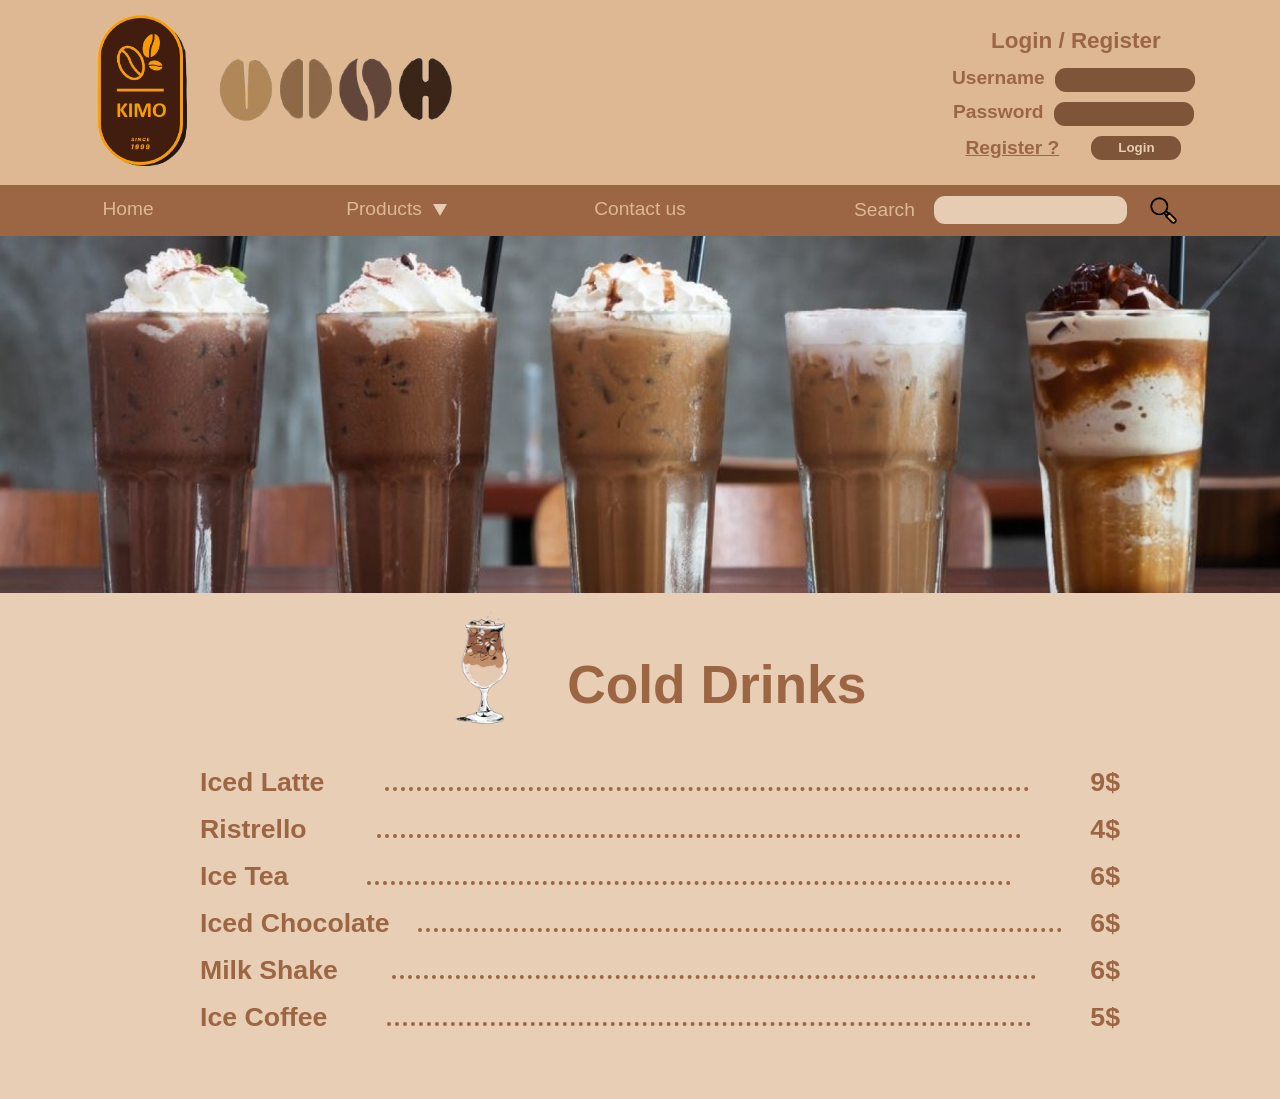
<file: categories/coldDrinks.html>
<!DOCTYPE html>
<html lang="en">
<head>
    <meta charset="UTF-8">
    <meta http-equiv="X-UA-Compatible" content="IE=edge">
    <meta name="viewport" content="width=device-width, initial-scale=1.0">
    <title>Categories - KIMO Coffee Shop</title>
    <link rel="stylesheet" href="../assets/css/style.css">
</head>
<body>
    <header>
        <div class="header__main">
            <div class="header__logo">
                <a href="../index.html"><img src="../images/home/logo1.png" width="100px" class="logo" alt="logo"></a>
                <a href="../index.html"><img src="../images/home/coffe-beans1.png" width="250px" class="coffee-beans" alt="coffe-beans"></a>
            </div>
            <div class="header__login">
                <form>
                    <h3>Login / Register</h3>
                    <label for="username">Username
                        <input class="header__input" type="text" name="username">
                    </label>
    
                    <label for="password">Password
                        <input class="header__input" type="password" name="password">
                    </label>
    
                    <div class="register-login">
                        <a href="../forms.html">Register ?</a>
                        <button class="header__input login__button" type="submit">Login</button>
                    </div>
                </form>
            </div>
        </div>
    
        <nav class="header__navbar">
            <ul class="navbar__list">
                <li class="navbar__item"><a class="navbar__link" href="../index.html">Home</a></li>
                <li class="navbar__item"><div class="navbar__link " href="categories.html" ><span id="categories">Products</span></div>
                <div class="categories__list">
                    <a class="secondary__link" href="categories.html">All</a>
                    <a class="secondary__link" href="coldDrinks.html">Cold Drinks</a>
                    <a class="secondary__link" href="desserts.html">Dessert</a>
                    <a class="secondary__link" href="hotDrinks.html">Hot Drinks</a>
                </div>
                </li>
                <li class="navbar__item"><a class="navbar__link" href="../index.html#contact-us">Contact us</a></li>
            </ul>
            <form class="header__searchbar" action="">
                <label for="searchInput">Search</label>
                <input type="text" class="searchbar__input" name="searchInput" id="searchInput" />
                <img class="searchbar__button" id="searchButton" onclick="" src="../images/home/search.png" alt="" draggable="false">
            </form>
        </nav>
    </header>

    <div class="body__main--Heading">
        <img class="image--heading" src="../images/cold drink/Picture2.png" alt="Cold Drinks Heading">
        <div class="body--headingContainer">
            <img class="image--cold" src="../images/cold drink/cold-drink.png" alt="Cold drink">
            <h1> Cold Drinks</h1>
        </div>
    </div>

    <div class="body__main--contain coldDrinks">
        <!-- <ol class="body__main--categoryInfo">
            <li><a href="../products/products_coldDrinks.html"> Iced Latte</a></li>
            <div class="main--dottedLine"></div>
            <li>9$</li>
        </ol>
        <ol class="body__main--categoryInfo">
            <li><a href="#">Ristrello</a></li>
            <div class="main--dottedLine"></div>
            <li>4$</li>
        </ol>
        <ol class="body__main--categoryInfo">
            <li><a href="#">Ice Tea</a></li>
            <div class="main--dottedLine"></div>
            <li>6$</li>
        </ol>
        <ol class="body__main--categoryInfo">
            <li><a href="#">Iced Chocolate</a></li>
            <div class="main--dottedLine"></div>
            <li>6$</li>
        </ol>
        <ol class="body__main--categoryInfo">
            <li><a href="#">Milk Shake</a></li>
            <div class="main--dottedLine"></div>
            <li>6$</li>
        </ol>
        <ol class="body__main--categoryInfo">
            <li><a href="#">Ice Coffee</a></li>
            <div class="main--dottedLine"></div>
            <li>5$</li>
        </ol> -->
    </div>

    <script src="../assets/js/jquery-3.6.0.js"></script>
    <script src="../assets/js/coldDrinks.js"></script>
    <script src="../assets/js/navbar.js"></script>

</body>
</html>
</file>
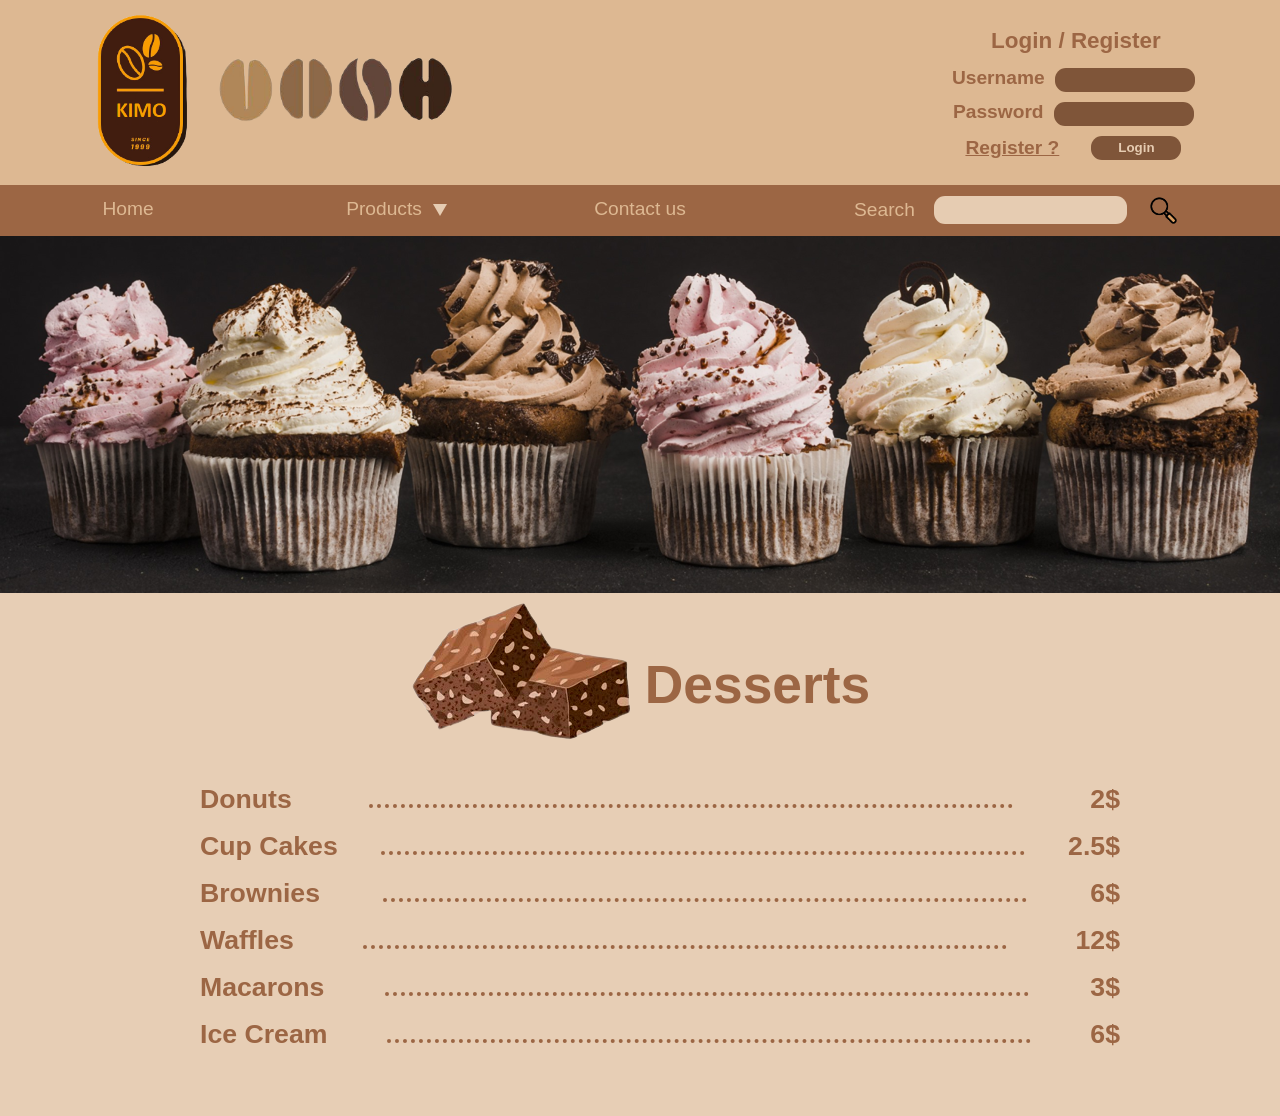
<file: categories/desserts.html>
<!DOCTYPE html>
<html lang="en">
<head>
    <meta charset="UTF-8">
    <meta http-equiv="X-UA-Compatible" content="IE=edge">
    <meta name="viewport" content="width=device-width, initial-scale=1.0">
    <title>Categories - KIMO Coffee Shop</title>
    <link rel="stylesheet" href="../assets/css/style.css">
</head>
<body>
    <header>
        <div class="header__main">
            <div class="header__logo">
                <a href="../index.html"><img src="../images/home/logo1.png" width="100px" class="logo" alt="logo"></a>
                <a href="../index.html"><img src="../images/home/coffe-beans1.png" width="250px" class="coffee-beans" alt="coffe-beans"></a>
            </div>
            <div class="header__login">
                <form>
                    <h3>Login / Register</h3>
                    <label for="username">Username
                        <input class="header__input" type="text" name="username">
                    </label>
    
                    <label for="password">Password
                        <input class="header__input" type="password" name="password">
                    </label>
    
                    <div class="register-login">
                        <a href="../forms.html">Register ?</a>
                        <button class="header__input login__button" type="submit">Login</button>
                    </div>
                </form>
            </div>
        </div>
    
        <nav class="header__navbar">
            <ul class="navbar__list">
                <li class="navbar__item"><a class="navbar__link" href="../index.html">Home</a></li>
                <li class="navbar__item"><div class="navbar__link " href="categories.html" ><span id="categories">Products</span></div>
                <div class="categories__list">
                    <a class="secondary__link" href="categories.html">All</a>
                    <a class="secondary__link" href="coldDrinks.html">Cold Drinks</a>
                    <a class="secondary__link" href="desserts.html">Dessert</a>
                    <a class="secondary__link" href="hotDrinks.html">Hot Drinks</a>
                </div>
                </li>
                <li class="navbar__item"><a class="navbar__link" href="../index.html#contact-us">Contact us</a></li>
            </ul>
            <form class="header__searchbar" action="">
                <label for="searchInput">Search</label>
                <input type="text" class="searchbar__input" name="searchInput" id="searchInput" />
                <img class="searchbar__button" id="searchButton" onclick="" src="../images/home/search.png" alt="" draggable="false">
            </form>
        </nav>
    </header>

    <div class="body__main--Heading">
        <img class="image--heading" src="../images/desert/Picture3.png" alt="Cupcakes">
        <div class="body--headingContainer">
            <img src="../images/desert/brownies.png" alt="Brownies Dessert">
            <h1>Desserts</h1>
        </div>
    </div>
    <div class="body__main--contain desserts">
        <!-- <ol class="body__main--categoryInfo">
            <li><a href="#">Donuts</a></li>
            <div class="main--dottedLine"></div>
            <li>2$</li>
        </ol>
        <ol class="body__main--categoryInfo">
            <li><a href="#">CupCakes</a></li>
            <div class="main--dottedLine"></div>
            <li>2.5$</li>
        </ol>
        <ol class="body__main--categoryInfo">
            <li><a href="../products/products_desserts.html">Brownies</a></li>
            <div class="main--dottedLine"></div>
            <li>6$</li>
        </ol>
        <ol class="body__main--categoryInfo">
            <li><a href="#">Waffles</a></li>
            <div class="main--dottedLine"></div>
            <li>12$</li>
        </ol>
        <ol class="body__main--categoryInfo">
            <li><a href="#">Macarons</a></li>
            <div class="main--dottedLine"></div>
            <li>3$</li>
        </ol>
        <ol class="body__main--categoryInfo">
            <li><a href="#">Ice Cream</a></li>
            <div class="main--dottedLine"></div>
            <li>6$</li>
        </ol>
         -->
    </div>
    <script src="../assets/js/jquery-3.6.0.js"></script>
    <script src="../assets/js/desserts.js"></script>
    <script src="../assets/js/navbar.js"></script>

</body>
</html>
</file>
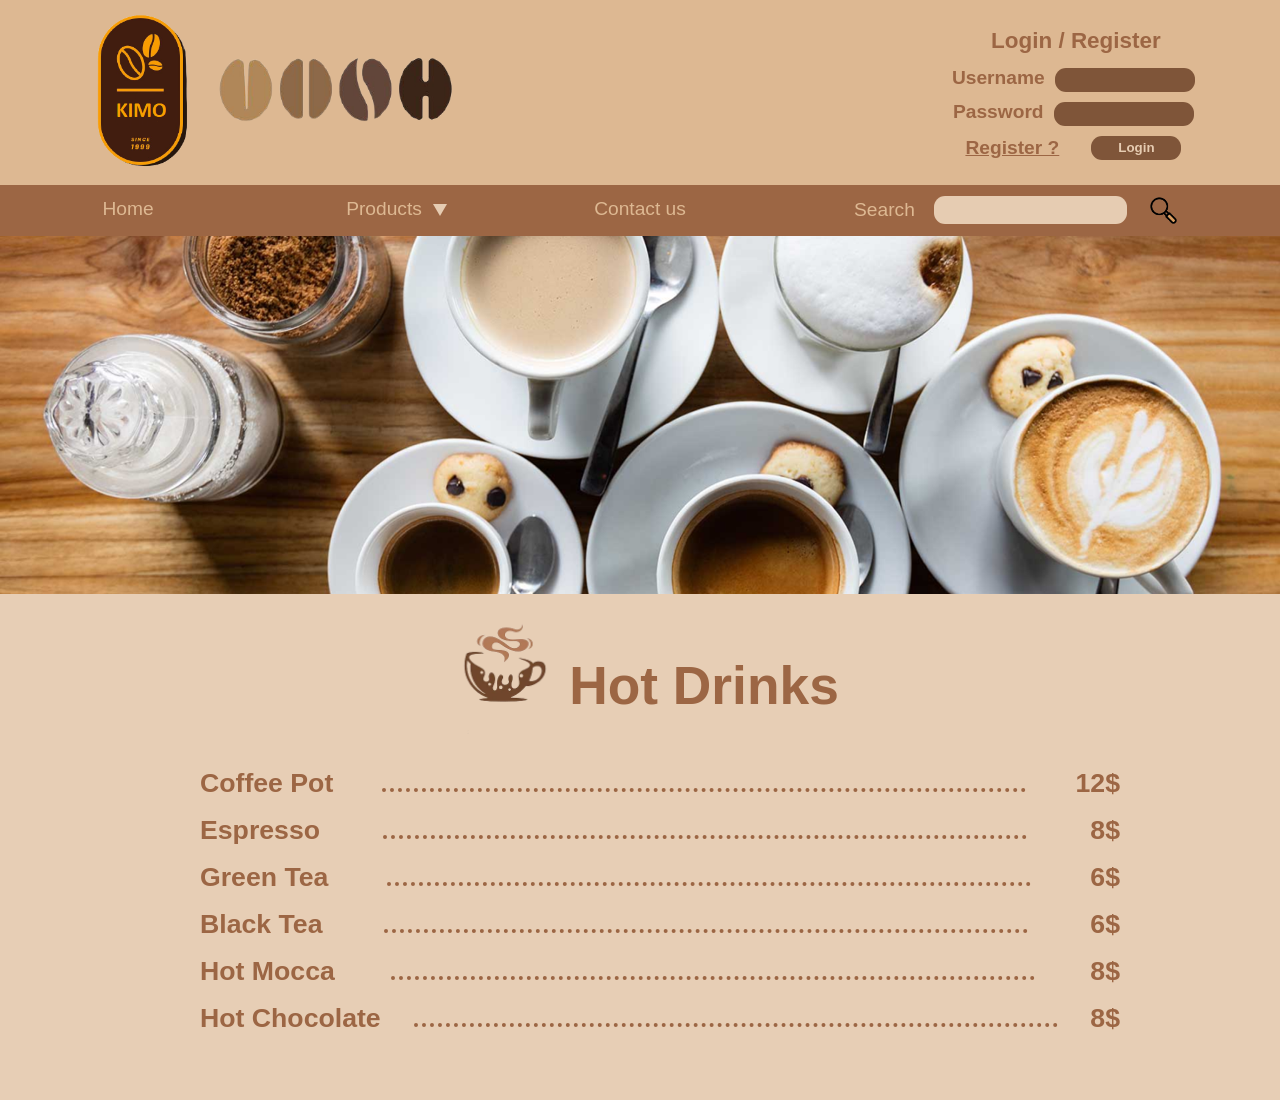
<file: categories/hotDrinks.html>
<!DOCTYPE html>
<html lang="en">
<head>
    <meta charset="UTF-8">
    <meta http-equiv="X-UA-Compatible" content="IE=edge">
    <meta name="viewport" content="width=device-width, initial-scale=1.0">
    <title>Categories - KIMO Coffee Shop</title>
    <link rel="stylesheet" href="../assets/css/style.css">
</head>
<body>
    <header>
        <div class="header__main">
            <div class="header__logo">
                <a href="../index.html"><img src="../images/home/logo1.png" width="100px" class="logo" alt="logo"></a>
                <a href="../index.html"><img src="../images/home/coffe-beans1.png" width="250px" class="coffee-beans" alt="coffe-beans"></a>
            </div>
            <div class="header__login">
                <form>
                    <h3>Login / Register</h3>
                    <label for="username">Username
                        <input class="header__input" type="text" name="username">
                    </label>
    
                    <label for="password">Password
                        <input class="header__input" type="password" name="password">
                    </label>
    
                    <div class="register-login">
                        <a href="../forms.html">Register ?</a>
                        <button class="header__input login__button" type="submit">Login</button>
                    </div>
                </form>
            </div>
        </div>
    
        <nav class="header__navbar">
            <ul class="navbar__list">
                <li class="navbar__item"><a class="navbar__link" href="../index.html">Home</a></li>
                <li class="navbar__item"><div class="navbar__link " href="categories.html" ><span id="categories">Products</span></div>
                <div class="categories__list">
                    <a class="secondary__link" href="categories.html">All</a>
                    <a class="secondary__link" href="coldDrinks.html">Cold Drinks</a>
                    <a class="secondary__link" href="desserts.html">Dessert</a>
                    <a class="secondary__link" href="hotDrinks.html">Hot Drinks</a>
                </div>
                </li>
                <li class="navbar__item"><a class="navbar__link" href="../index.html#contact-us">Contact us</a></li>
            </ul>
            <form class="header__searchbar" action="">
                <label for="searchInput">Search</label>
                <input type="text" class="searchbar__input" name="searchInput" id="searchInput" />
                <img class="searchbar__button" id="searchButton" onclick="" src="../images/home/search.png" alt="" draggable="false">
            </form>
        </nav>
    </header>

    <div class="body__main--Heading">
        <img class="image--heading" src="../images/hot drinks/Picture1.png" alt="Hot Drinks Heading">
        <div class="body--headingContainer">
            <img class="image--headTitle" src="../images/hot drinks/hot-image.png" alt="Hot Coffee drink">
            <h1>Hot Drinks</h1>
        </div>
    </div>
    <div class="body__main--contain hotDrinks">
        <!-- <ol class="body__main--categoryInfo">
            <li><a href="#">Coffee Pot</a></li>
            <div class="main--dottedLine"></div>
            <li>12$</li>
        </ol>
        <ol class="body__main--categoryInfo">
            <li><a href="#">Espresso</a></li>
            <div class="main--dottedLine"></div>
            <li>4$</li>
        </ol>
        <ol class="body__main--categoryInfo">
            <li><a href="#">Green Tea</a></li>
            <div class="main--dottedLine"></div>
            <li>6$</li>
        </ol>
        <ol class="body__main--categoryInfo">
            <li><a href="#">Black Tea</a></li>
            <div class="main--dottedLine"></div>
            <li>6$</li>
        </ol>
        <ol class="body__main--categoryInfo">
            <li><a href="../products/products_hotDrinks.html">Hot Mocha</a></li>
            <div class="main--dottedLine"></div>
            <li>8$</li>
        </ol>
        <ol class="body__main--categoryInfo">
            <li><a href="#">Hot Chocolate</a></li>
            <div class="main--dottedLine"></div>
            <li>8$</li>
        </ol> -->
    </div>

    <script src="../assets/js/jquery-3.6.0.js"></script>
    <script src="../assets/js/hotDrinks.js"></script>
    <script src="../assets/js/navbar.js"></script>

</body>
</html>
</file>
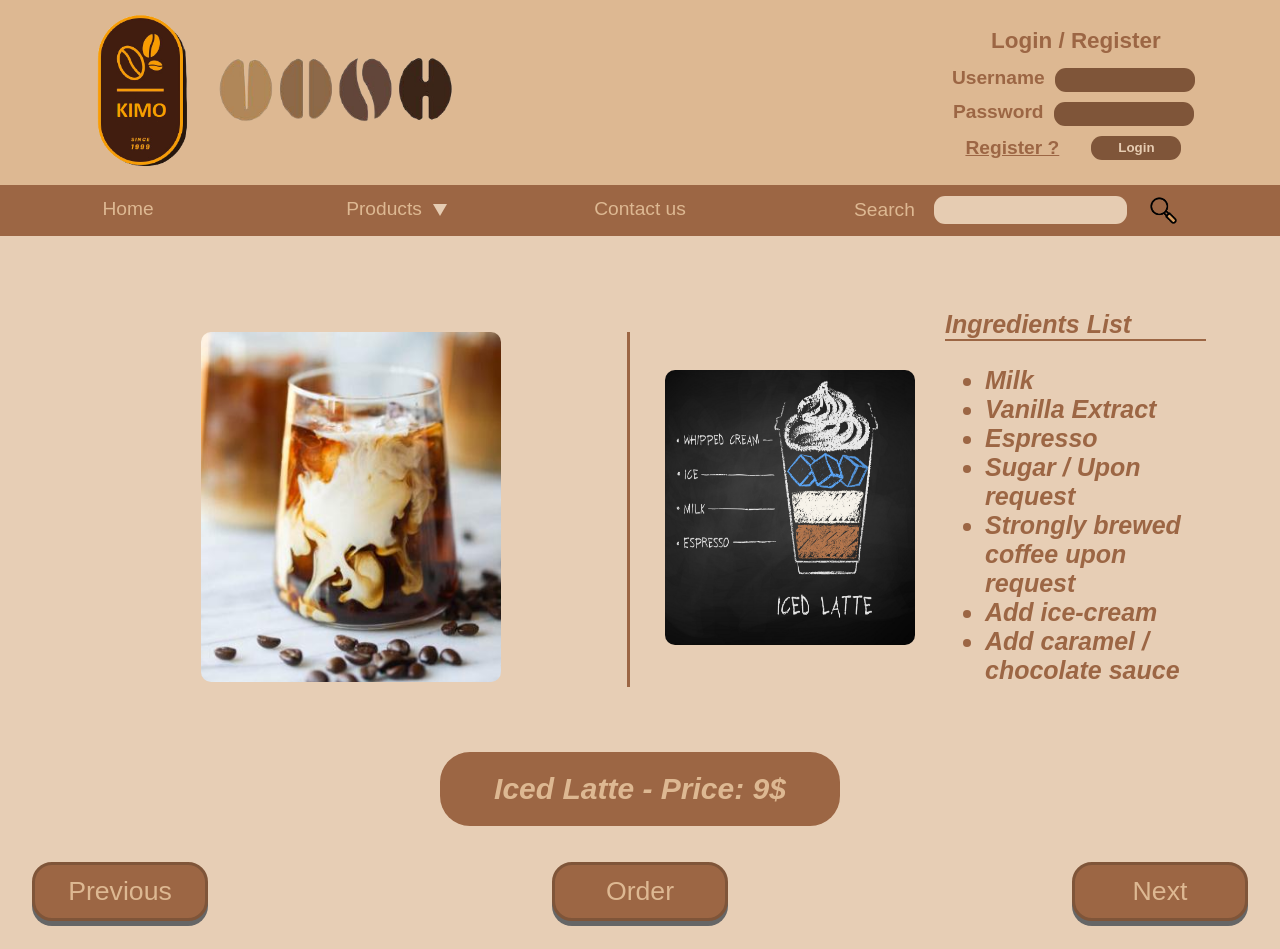
<file: products/products_coldDrinks.html>
<!DOCTYPE html>
<html lang="en">
<head>
    <meta charset="UTF-8">
    <meta http-equiv="X-UA-Compatible" content="IE=edge">
    <meta name="viewport" content="width=device-width, initial-scale=1.0">
    <title>Product Description - KIMO Coffee Shop</title>
    <link rel="stylesheet" href="../assets/css/style.css">
</head>
<body>
    <header>
        <div class="header__main">
            <div class="header__logo">
                <a href="../index.html"><img src="../images/home/logo1.png" width="100px" class="logo" alt="logo"></a>
                <a href="../index.html"><img src="../images/home/coffe-beans1.png" width="250px" class="coffee-beans" alt="coffe-beans"></a>
            </div>
            <div class="header__login">
                <form>
                    <h3>Login / Register</h3>
                    <label for="username">Username
                        <input class="header__input" type="text" name="username">
                    </label>
    
                    <label for="password">Password
                        <input class="header__input" type="password" name="password">
                    </label>
    
                    <div class="register-login">
                        <a href="../forms.html">Register ?</a>
                        <button class="header__input login__button" type="submit">Login</button>
                    </div>
                </form>
            </div>
        </div>
    
        <nav class="header__navbar">
            <ul class="navbar__list">
                <li class="navbar__item"><a class="navbar__link" href="../index.html">Home</a></li>
                <li class="navbar__item"><div class="navbar__link " href="../categories.html" ><span id="categories">Products</span></div>
                <div class="categories__list">
                    <a class="secondary__link" href="../categories/categories.html">All</a>
                    <a class="secondary__link" href="../categories/coldDrinks.html">Cold Drinks</a>
                    <a class="secondary__link" href="../categories/desserts.html">Dessert</a>
                    <a class="secondary__link" href="../categories/hotDrinks.html">Hot Drinks</a>
                </div>
                </li>
                <li class="navbar__item"><a class="navbar__link" href="index.html#contact-us">Contact us</a></li>
            </ul>
            <form class="header__searchbar" action="">
                <label for="searchInput">Search</label>
                <input type="text" class="searchbar__input" name="searchInput" id="searchInput" />
                <img class="searchbar__button" onclick="" src="../images/home/search.png" alt="" draggable="false">
            </form>
        </nav>
    </header>
    <div class="main--describeContainer">
        <div class="main--containerDescribe">
            <div class="main--partition partition-img">
                <div class="main--categoryType main--border">
                    <img class="image--ice-coffee" src="../images/cold drink/coconut-ice.jpg" alt="Iced Coffe Cup">
                </div>
            </div>
            <div class="main--partition main--partition-one second--partition">
                <div>
                    <img  class="image--icedLatte" src="../images/cold drink/iced--latte.png" alt="">
                </div>
                <div class="main--describeText">
                    <div class="ingredients_li">
                        Ingredients List
                    </div>
                    <ul>
                        <li>Milk</li>
                        <li>Vanilla Extract</li>
                        <li>Espresso </li>
                        <li>Sugar / Upon request</li>
                        <li>Strongly brewed coffee upon request</li>
                        <li>Add ice-cream</li>
                        <li>Add caramel / chocolate sauce</li>
                    </ul>
                </div>
            </div>
        </div>
        <div class="main--pageDescribe">
            <p>Iced Latte - Price: 9$</p>
        </div>
        <div class="button--Page">
            <a href="../categories.html"><input type="button" name="previous" id="previous" value="Previous"></a>
           <a href="#"><input type="button" name="order" id="order" value="Order"></a>
            <a href="../categories.html"><input type="button" name="next" id="next" value="Next"></a>
        </div>
    </div>
    <script src="../assets/js/jquery-3.6.0.js"></script>

    <script src="../assets/js/navbar.js"></script>

</body>
</html>
</file>
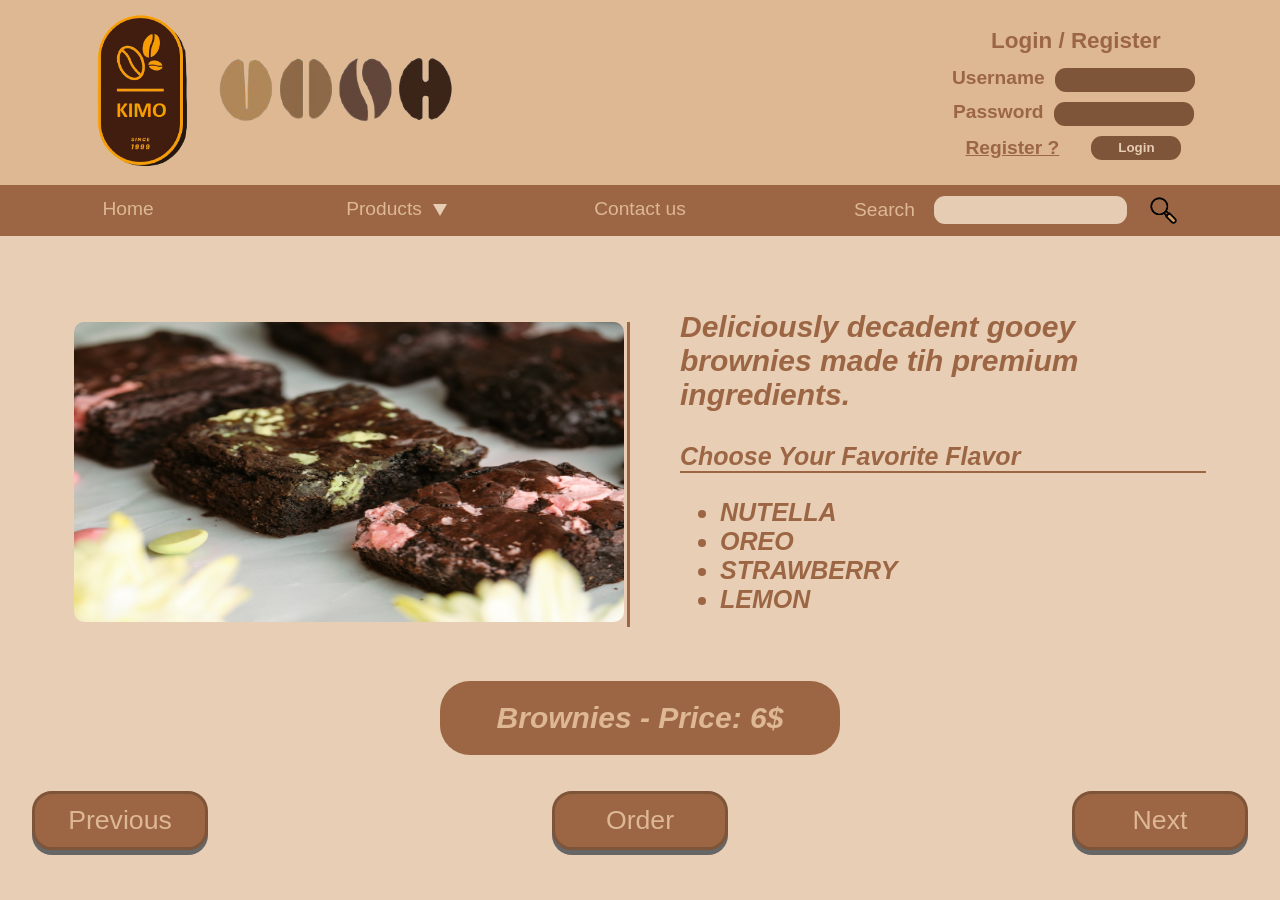
<file: products/products_desserts.html>
<!DOCTYPE html>
<html lang="en">
<head>
    <meta charset="UTF-8">
    <meta http-equiv="X-UA-Compatible" content="IE=edge">
    <meta name="viewport" content="width=device-width, initial-scale=1.0">
    <title>Product Description - KIMO Coffee Shop</title>
    <link rel="stylesheet" href="../assets/css/style.css">
</head>
<body>
    <header>
        <div class="header__main">
            <div class="header__logo">
                <a href="../index.html"><img src="../images/home/logo1.png" width="100px" class="logo" alt="logo"></a>
                <a href="../index.html"><img src="../images/home/coffe-beans1.png" width="250px" class="coffee-beans" alt="coffe-beans"></a>
            </div>
            <div class="header__login">
                <form>
                    <h3>Login / Register</h3>
                    <label for="username">Username
                        <input class="header__input" type="text" name="username">
                    </label>
    
                    <label for="password">Password
                        <input class="header__input" type="password" name="password">
                    </label>
    
                    <div class="register-login">
                        <a href="../forms.html">Register ?</a>
                        <button class="header__input login__button" type="submit">Login</button>
                    </div>
                </form>
            </div>
        </div>
    
        <nav class="header__navbar">
            <ul class="navbar__list">
                <li class="navbar__item"><a class="navbar__link" href="../index.html">Home</a></li>
                <li class="navbar__item"><div class="navbar__link " href="../categories.html" ><span id="categories">Products</span></div>
                <div class="categories__list">
                    <a class="secondary__link" href="../categories/categories.html">All</a>
                    <a class="secondary__link" href="../categories/coldDrinks.html">Cold Drinks</a>
                    <a class="secondary__link" href="../categories/desserts.html">Dessert</a>
                    <a class="secondary__link" href="../categories/hotDrinks.html">Hot Drinks</a>
                </div>
                </li>
                <li class="navbar__item"><a class="navbar__link" href="../index.html#contact-us">Contact us</a></li>
            </ul>
            <form class="header__searchbar" action="">
                <label for="searchInput">Search</label>
                <input type="text" class="searchbar__input" name="searchInput" id="searchInput" />
                <img class="searchbar__button" onclick="" src="../images/home/search.png" alt="" draggable="false">
            </form>
        </nav>
    </header>
    <div class="main--describeContainer">
        <div class="main--containerDescribe">
            <div class="main--partition">
                <div class="main--categoryType main--border">
                    <img class="image--Dispaly" src="../images/desert/browniess.png" alt="Falvored Brownies">
                </div>
            </div>
            <div class="main--partition main--partition-one second--partition">
                <div class="main--describeText">
                    
                    <div class="ingredients_li">
                        <p><strong>Deliciously decadent gooey brownies made tih premium ingredients.</strong></p>
                        Choose Your Favorite Flavor
                    </div>
                    
                    <ul>
                        <li>NUTELLA</li>
                        <li>OREO</li>
                        <li>STRAWBERRY</li>
                        <li>LEMON</li>
                    </ul>
                </div>
            </div>
        </div>
        <div class="main--pageDescribe">
            <p>Brownies - Price: 6$</p>
        </div>
        <div class="button--Page">
            <a href="../categories.html"><input type="button" name="previous" id="previous" value="Previous"></a>
           <a href="#"><input type="button" name="order" id="order" value="Order"></a>
            <a href="../categories.html"><input type="button" name="next" id="next" value="Next"></a>
        </div>
    </div>
    <script src="../assets/js/jquery-3.6.0.js"></script>
    <script src="../assets/js/navbar.js"></script>

</body>
</html>
</file>
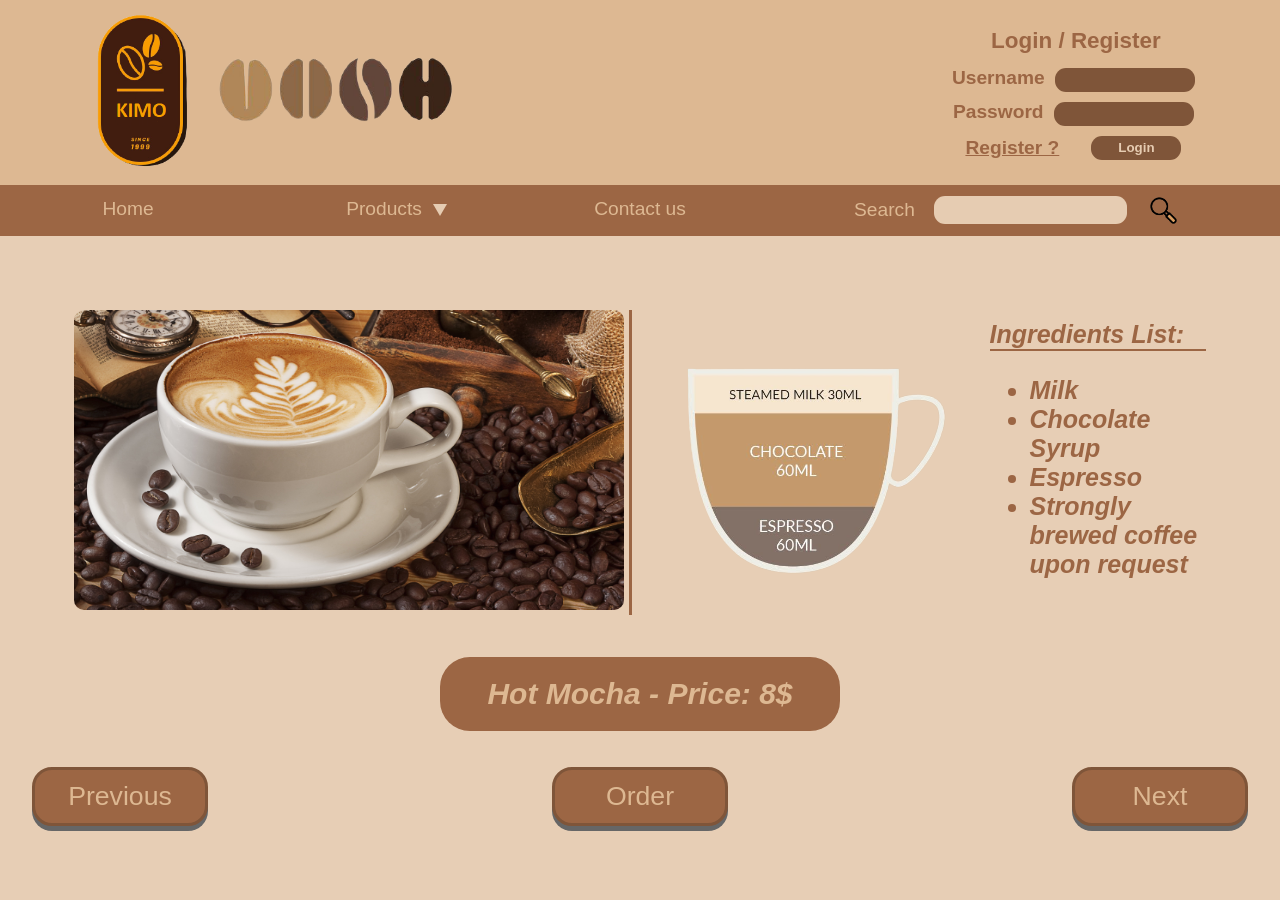
<file: products/products_hotDrinks.html>
<!DOCTYPE html>
<html lang="en">
<head>
    <meta charset="UTF-8">
    <meta http-equiv="X-UA-Compatible" content="IE=edge">
    <meta name="viewport" content="width=device-width, initial-scale=1.0">
    <title>Product Description - KIMO Coffee Shop</title>
    <link rel="stylesheet" href="../assets/css/style.css">
</head>
<body>
    <header>
        <div class="header__main">
            <div class="header__logo">
                <a href="../index.html"><img src="../images/home/logo1.png" width="100px" class="logo" alt="logo"></a>
                <a href="../index.html"><img src="../images/home/coffe-beans1.png" width="250px" class="coffee-beans" alt="coffe-beans"></a>
            </div>
            <div class="header__login">
                <form>
                    <h3>Login / Register</h3>
                    <label for="username">Username
                        <input class="header__input" type="text" name="username">
                    </label>
    
                    <label for="password">Password
                        <input class="header__input" type="password" name="password">
                    </label>
    
                    <div class="register-login">
                        <a href="../forms.html">Register ?</a>
                        <button class="header__input login__button" type="submit">Login</button>
                    </div>
                </form>
            </div>
        </div>
    
        <nav class="header__navbar">
            <ul class="navbar__list">
                <li class="navbar__item"><a class="navbar__link" href="../index.html">Home</a></li>
                <li class="navbar__item"><div class="navbar__link " href="../categories.html" ><span id="categories">Products</span></div>
                <div class="categories__list">
                    <a class="secondary__link" href="../categories.html">All</a>
                    <a class="secondary__link" href="products_coldDrinks.html">Cold Drinks</a>
                    <a class="secondary__link" href="products_desserts.html">Dessert</a>
                    <a class="secondary__link" href="products_hotDrinks.html">Hot Drinks</a>
                </div>
                </li>
                <li class="navbar__item"><a class="navbar__link" href="../index.html#contact-us">Contact us</a></li>
            </ul>
            <form class="header__searchbar" action="">
                <label for="searchInput">Search</label>
                <input type="text" class="searchbar__input" name="searchInput" id="searchInput" />
                <img class="searchbar__button" onclick="" src="../images/home/search.png" alt="" draggable="false">
            </form>
        </nav>
    </header>
    <div class="main--describeContainer">
        <div class="main--containerDescribe">
            <div class="main--partition main--border">
                <div class="main--categoryType">
                    <img class="image--Dispaly" src="../images/hot drinks/hot-mocha.jpg" alt="">
                </div>
            </div>
            <div class="main--partition main--partition-one second--partition">
                <div>
                    <img src="../images/hot drinks/mocha.png" alt="Hot Mocha Cup">
                </div>
                <div class="main--describeText">
                    <div class="ingredients_li">
                        Ingredients List:
                    </div>
                    <ul>
                        <li>Milk</li>
                        <li>Chocolate Syrup</li>
                        <li>Espresso </li>
                        <li>Strongly brewed coffee upon request</li>
                    </ul>
                </div>
            </div>
        </div>
        <div class="main--pageDescribe">
            <p>Hot Mocha - Price: 8$</p>
        </div>
        <div class="button--Page">
            <a href="../categories.html"><input type="button" name="previous" id="previous" value="Previous"></a>
           <a href="#"><input type="button" name="order" id="order" value="Order"></a>
            <a href="../categories.html"><input type="button" name="next" id="next" value="Next"></a>
        </div>
    </div>
    <script src="../assets/js/jquery-3.6.0.js"></script>
    <script src="../assets/js/navbar.js"></script>

</body>
</html>
</file>
<file: assets/css/style.css>
html {
    scroll-behavior: smooth;
  }
body{
    margin: 0;
    padding: 0;
    background-color: var(--primary-color);
    font-family: -apple-system, BlinkMacSystemFont, 'Segoe UI', Roboto, Oxygen, Ubuntu, Cantarell, 'Open Sans', 'Helvetica Neue', sans-serif;
    font-size: 120%;
    color:#9c6644 ;
}
:root {
    --primary-color: rgba(221, 184, 146, 0.68);
    --secondary-color: #9C6644;
    --nav-color: #DDB892;
    --dark-color: #7f5539;
}
/* Home*/

/* Header Main */

.header__main {
    display: flex;
    justify-content: space-between;
    align-items: center;
    padding: 5px 80px;
    background-color: var(--nav-color);
}

.header__logo {
    display: flex;
    align-items: center;
    justify-content: space-around;
    width: 35%;
}

.header__login form {
    display: flex;
    flex-direction: column;
    align-items: center;
    line-height: 1.5rem;
    color: var(--secondary-color);
    font-weight: bold;
    margin: 0;
}
.header__login h3{
    margin: 10px 0;
}

.register-login {
    display: flex;
    justify-content: space-around;
    width: 100%;
    align-items: center;
}
.register-login a{
    color: var(--secondary-color);
}

.header__input{
    border: none;
    outline: none;
    border-radius: 11px;
    padding: 0 10px;
    background-color: var(--dark-color);
    color: #E6CCB2;
    font-weight: bold;
    line-height: 1.5rem;
    width: 120px;
    margin: 5px;
}

.login__button{
    width: 90px;
}


/* Navbar */

.header__navbar{
    display: flex;
    justify-content: space-between;
    align-items: center;
    width: 100%;
    background-color: var(--secondary-color);
    color: var(--nav-color);
    font-weight: 500;
}

.navbar__list{
    display: flex;
    width: 60%;
    padding-left: 0;
    margin: 0;
    list-style-type: none;
    line-height: 3rem;
}

.navbar__item{
    height: 100%;
    width: 100%;
    display: flex;
    justify-content: center;
    position: relative;
}   
.navbar__link{
    text-decoration: none;   
    height: 100%;
    width: 70%;
    display: flex;
    justify-content: center;
    border-bottom: 3px solid transparent;
    color: var(--nav-color);
    margin: auto;
}

.navbar__link:hover{
    color: #ede0d4;
}

#categories{
    position: relative;
}

#categories::after{
    content: " ";
    position: absolute;
    transform: rotate(180deg);
    width: 0;
    height: 0;
    border-left: 7px solid transparent;
    border-right: 7px solid transparent;
    border-bottom: 12px solid #E6CCB2;
    top:calc(50% - 5px);
    right:-25px;
}

.categories__list{
    display: none;
    position: absolute;
    top:51px;
    max-width:220px;
    width: 100%;
    z-index: 1;
    backdrop-filter: blur(200px);
    background: var(--secondary-color);
    border-radius: 0 0 5px 5px ;

}
.secondary__link{
        color: #ede0d4;
        justify-content: center;
        display: flex;
        text-decoration: none;
        position: relative;
}
.secondary__link:not(:last-child){
    border-bottom: 1px solid var(--nav-color);
   
}

.secondary__link:hover{ transition: 1s ease;
    box-shadow:inset 258px 1px 11px -27px #7f5539;
}
.header__searchbar{
    display: flex;
    align-items: center;
    gap: 1.2rem;
    height: 40px;
    justify-content: flex-end;
    padding-right:0.8rem ;
    margin: auto;
}

.searchbar__input{
    border: none;
    outline: none;
    height: 70%;
    border-radius: 11px;
    padding:0 10px;
    background-color: #E6CCB2;
    color: var(--dark-color);
    font-weight: bold;
}

.searchbar__button{
    width: 35px;
    transition: 300ms ease-in;
}

.searchbar__button:hover{
    transform: scale(1.1);
}

/* latest products */

.latest-products{
    display: flex;
    flex-wrap: wrap;
    align-items: center;
    justify-content: space-between;
}

.latest-products a{
    width: 30%;
    text-decoration: none;
}

.card__product {
    display: flex;
    justify-content: space-evenly;
    align-items: center;
    background-color: var(--secondary-color);
    color: #ede0d4;
    border-radius: 50px;
    line-height: 7rem;
    margin: 10px;
    font-size: 1.8rem;
}

.card__product img{
    transition: all .5s ease-in-out;
}

.card__product:hover {
    background-color: #7f5539;
}

.card__product:hover img {
    transform: rotate(-15deg);
}
/* slider */

.main__slider{
    max-width: 1366px;
    width: 100%;
    margin: auto;
    overflow: hidden;
    position: relative;
}
.slider__list{
    display: flex;
    margin: auto;
    padding-left: 0;
    list-style-type: none;
    width: 500%;
}
.slider__item{
    display: flex;
    justify-content: center;
    width: 20%;
    overflow:hidden ;
}
.slider__img{
    width: 100%;
}
.next,.previous{
    display: flex;
    align-items: center;
    justify-content: center;
    position: absolute;
    height: 30px;
    width: 30px;
    top:calc(50% - 30px);
    padding: 15px;
    border-radius: 50%;
    background: linear-gradient(0deg, rgba(221, 184, 146, 0.38), rgba(221, 184, 146, 0.38)), rgba(221, 184, 146, 0.38);
}

.next>img,.previous>img{
    height: 90%;
}

.previous{
    left:1.2rem;
}
.next{
    right:1.2rem;
}






/* about us */

.main__aboutus, .main__latest-products,.main__location-contactus{
    max-width: 1200px;
    margin: auto;
    padding: 40px 15px;
}

.section__title{
    font-size: 2.4rem;
    border-bottom: 2px solid var(--dark-color);
    padding-bottom: 15px;
    display: block;
    width: fit-content;
}

.aboutus__wrapper{
    display: flex;
    justify-content: space-between;
    /* flex-wrap: wrap; */
    gap: 30px;
    font-size: 1.1rem;
    font-weight: 500;
}

.aboutus__text{
    margin:0 ;
    margin-bottom:auto ;
    text-align: justify;
    line-height: 1.8rem;
    width: 50%;
}

.aboutus__img{
    width: 45%;
}

/* Location and contact us */

.main__location-contactus{
    display: flex;
}

.main__location-contactus > div{
    width: 50%;
}

iframe{
    border-radius: 10px;
}

.contact-us h1.section__title {
    margin-left: 15%;
}

.contact-us ul {
    line-height: 6rem;
    list-style: none;
    margin-left: 5%;
    font-size: 2.5rem;
    margin-bottom: 0;
}

.contact-us a{
    text-decoration: none;
    color: #9c6644;
    font-weight: bold;
    display: flex;
    align-items: center;
}

.contact-us a:hover{
    text-decoration: underline;
}

.contact-us a svg {
    color: #E6CCB2;
    background-color: #7f5539;
    border-radius: 50%;
    padding: 1rem;
    box-sizing: content-box;
    min-width: 40px;
    margin-right: 1rem;
}

.contact-us img{
    width: 300px;
    position: absolute;
    right: 0;
}

/* form style */
.beans_img{
    transform: rotate(180deg);
}
.main_registr{
    text-align: center;
    font-size: 1.5rem;
    color: var(--secondary-color);
    margin-bottom: 8rem;
}
.main_form{
    display: flex;
    justify-content: space-around;
    flex-wrap: wrap;
    font-size: 1.4rem;
    font-weight: 600;
    color: var(--secondary-color);
}
.container_form div{
    display: flex;
    justify-content: space-between;
}
.container_form div input, .container_form div select{
    margin-bottom: 15px;
    padding: 0.8rem;
    width: 26rem;
    font-size: 1.2rem;
    font-weight: 600;
    outline: 0;
    border: none;
    color: white;
    background-color: var(--secondary-color);
    border-radius: 10px;
}
.container_form div label{
    margin-right: 15px;
}
#country, #gender{
    width: 27.5rem;
}
.container_form div select{
    appearance: none;
}
.container_form div input::placeholder{
    color: white;
}
form div div button{
    padding: 0.5rem;
    width: 12rem;
    border-radius: 10px;
    background-color: var(--secondary-color);
    color: white;
    font-size: 20px;
    margin-top: 6rem;
}
.main_button{
    display: flex;
    justify-content: center;
}
.main_button button{
    margin-right: 80px;
}
.coffe_cup{
    position: relative;
}
.coffe_cup img{
    position: absolute;
    right: 0;
    bottom: 0;
    object-position: 75px 130px;
}

/* Categories Page */

/* Category Heading */
.image--heading{
    width: 100%;
}
.body--headingContainer{
    display: flex;
    color: var(--secondary-color);
    justify-content: center;
}
.body--headingContainer h1{
    padding-top: 1.3rem;
    font-size: 40pt;
}
.image--headTitle{
    width: 10%;
    height: 10%;
}
/* Categories Section */
.body__main--contain{
    margin: 0 10rem;
    padding-bottom: 50px;
    text-align: center;
    font-size: 20pt;
}
.body__main--categoryInfo{
    display: flex;
    justify-content: space-between;
    font-size: 20pt;
    margin: 1rem 0;
    color: var(--secondary-color);
    font-weight: bold;
}
.body__main--categoryInfo li, .body__main--categoryInfo a{
    list-style-type: none;
    text-decoration: none;
    color: var(--secondary-color);
}
.body__main--categoryInfo a:hover{
    color: var(--dark-color);
    font-size: 22pt;
    background:
    linear-gradient(
      to right,
      var(--secondary-color) 0%,
      var(--nav-color) 15px,
      transparent
    );
}
.image--cold{
    width: 12%;
    height: 12%;
}
.main--dottedLine{
    border-bottom: dotted 4px var(--secondary-color);
    width: 70%;
    height: 20px;
    margin: 0 5px 0 5px;
}

/* Product Description Page */
.main--describeContainer{
    margin:0 2rem 2rem 2rem;
}
.main--containerDescribe{
    display: flex;
    margin: 4rem 2rem 0 2rem;
    padding: 0;
    align-items: center;
}
.main--partition {
    width: 50%;
    margin: 10px;
}
.main--border{
    border-right: 3px solid var(--secondary-color);
}
.partition-img{
    text-align: center;
}
/* .main--partition-one{
    border-left: 3px solid var(--secondary-color);
} */
.main--describeText{
    color: var(--secondary-color);
    font-weight: bold;
    font-style: italic;
    font-size: 25px;
    margin-left: 30px;
}
.ingredients_li{
    border-bottom: 2px solid var(--secondary-color);
}
.ingredients_li p{
    font-size: 30px;
    margin-top: 0;
}

.second--partition{
    display: flex;
    align-items: center;
}
.main--pageDescribe p{
    text-align: center;
    margin: 0 10px;
    padding:20px;
}
.main--pageDescribe{
    margin: 2rem auto;
    max-width: 400px;
    background-color: var(--secondary-color);
    color: var(--nav-color);
    border-radius: 30px;
    font-size: 30px;
    font-weight: 600;
    font-style: italic;
}
.button--Page{
    display: flex;
    justify-content: space-between;
}
.button--Page a{
    text-decoration: none;
    background-color: var(--secondary-color);
    box-shadow: 0 5px #666;
    transform: translateY(4px);
    color: var(--nav-color);
    border: 3px solid var(--dark-color);
    border-radius: 20px;
    width: 150px;
    padding: 10px;
    display: flex;
    align-items: center;
    justify-content: center;
}
.button--Page input{
    background: none;
    color: inherit;
    border: none;
    font-size: 20pt;
}
.button--Page a:hover{
    color: var(--dark-color);
    background-color: var(--nav-color);
}
/* Image Product Styling */
.image--Dispaly{
    width: 550px;
    height: 300px;
    border-radius: 10px;
}
.image--ice-coffee{
    width: 300px;
    height: 350px;
    border-radius: 10px;
}
.image--icedLatte{
    width: 250px;
    height: 275px;
    border-radius: 10px;
    margin-left: 15px;
}


/* Media query */

@media (max-width:992px) {
    .latest-products a{
        width: 50%;
    }
    .card__product {
        font-size: 1.5rem;
    }
    .main__location-contactus > div {
        width: 100%;
    }
    .main__location-contactus {
        display: flex;
        flex-direction: column;
    }
    .contact-us h1.section__title {
        margin-left: 0;
    }
    .contact-us ul {
        margin-left: 0;
    }
}

@media (max-width:575px) {
    .latest-products a{
        width: 100%;
    }
}
</file>
